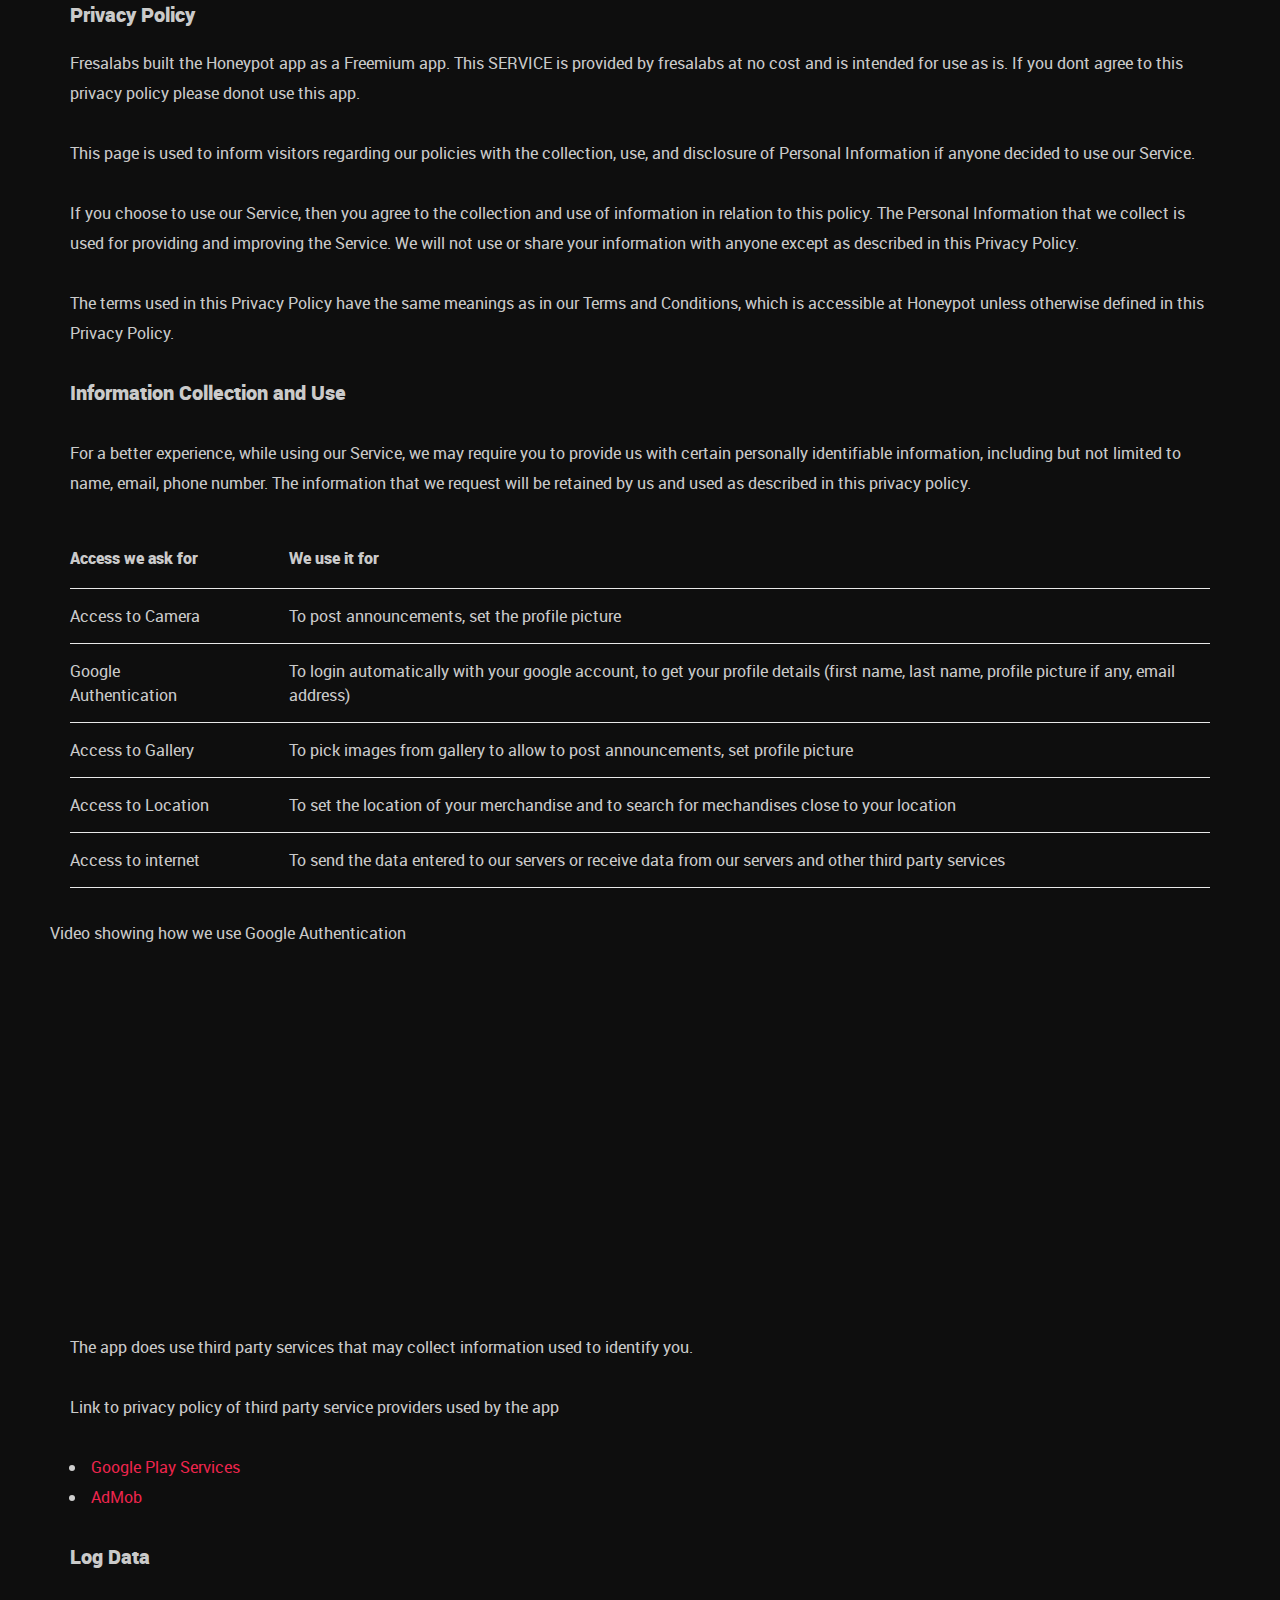
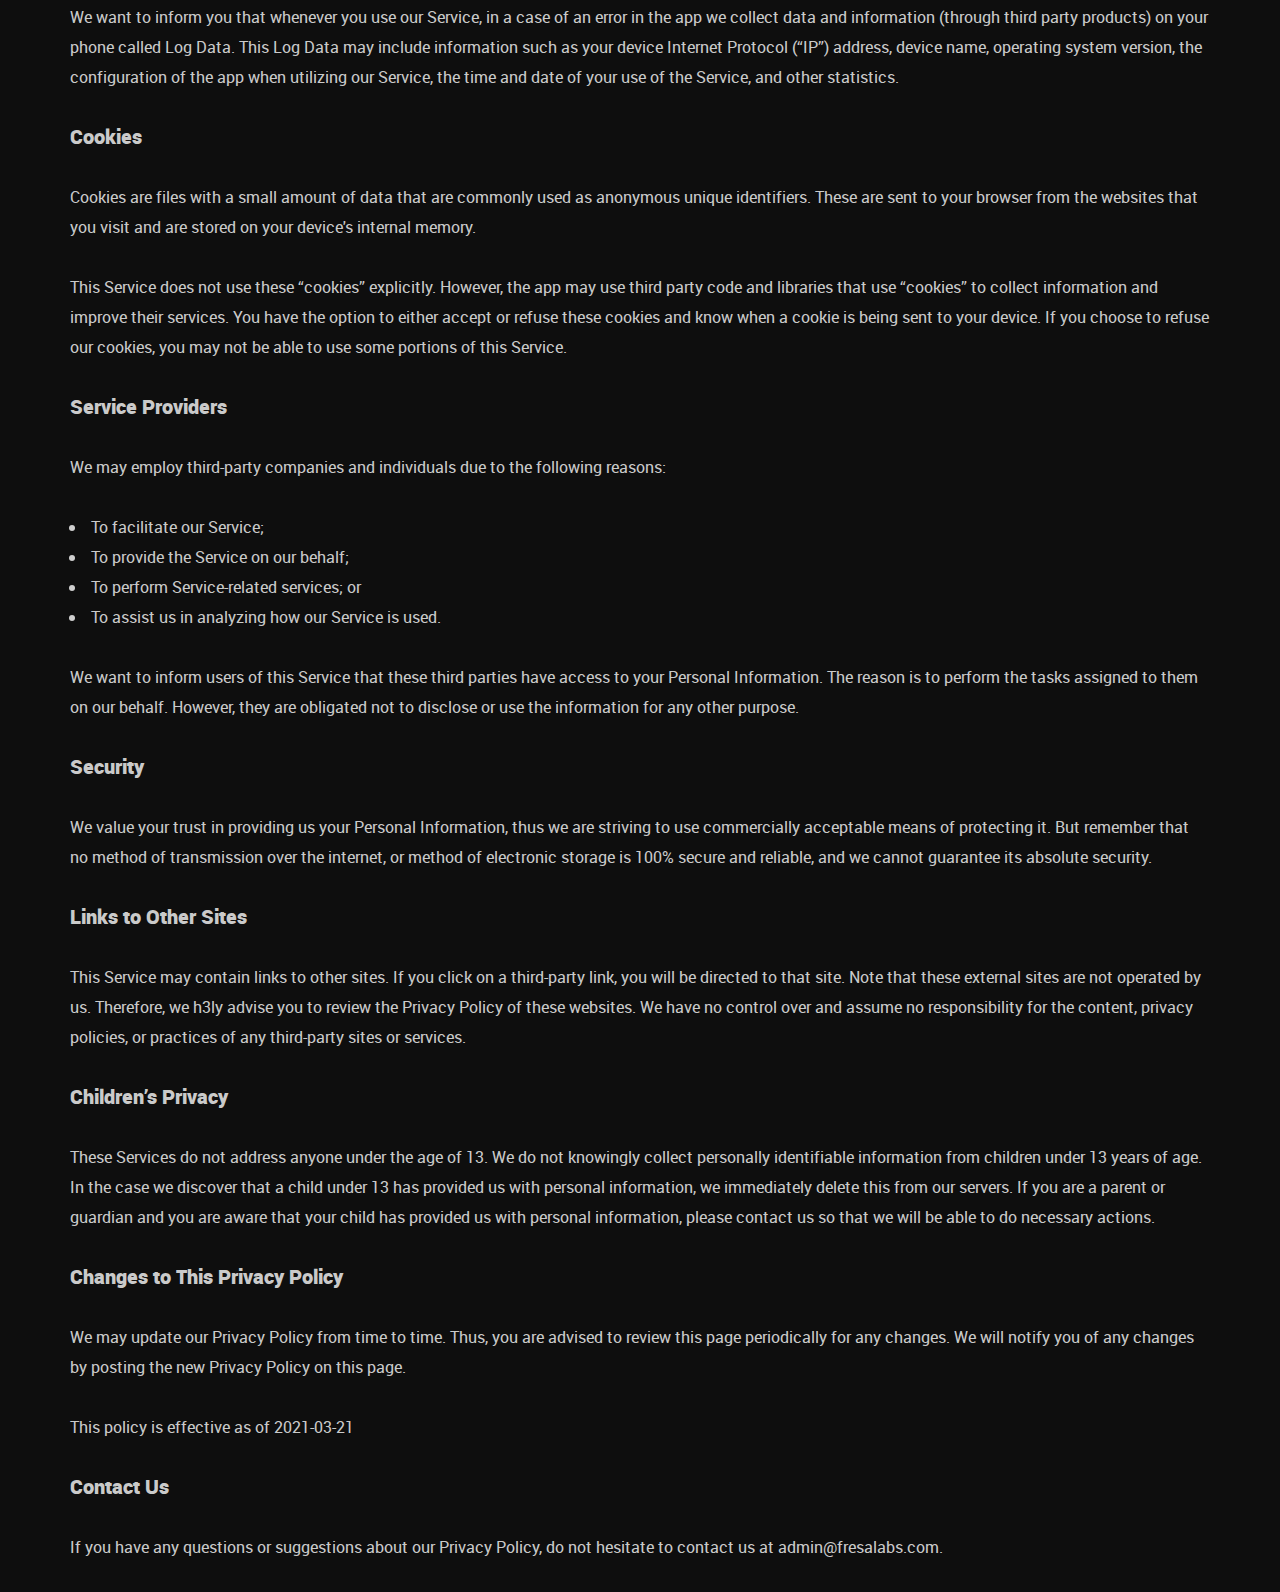
<file: privacy-policy.html>
<!DOCTYPE html>
<!--[if IE 8 ]><html class="no-js oldie ie8" lang="en"> <![endif]-->
<!--[if IE 9 ]><html class="no-js oldie ie9" lang="en"> <![endif]-->
<!--[if (gte IE 9)|!(IE)]><!--><html class="no-js" lang="en"> <!--<![endif]-->
<head>

    <!--- basic page needs
    ================================================== -->
    <meta charset="utf-8">
    <title>Honeypot</title>
    <meta name="description" content="">
    <meta name="author" content="">

    <!-- mobile specific metas
    ================================================== -->
    <meta name="viewport" content="width=device-width, initial-scale=1, maximum-scale=1">

    <!-- CSS
  ================================================== -->
    <link rel="stylesheet" href="css/base.css">
    <link rel="stylesheet" href="css/vendor.css">
    <link rel="stylesheet" href="css/main.css">

    <!-- script
    ================================================== -->
    <script src="js/modernizr.js"></script>
    <script src="js/pace.min.js"></script>

    <!-- favicons
     ================================================== -->
    <link rel="icon" type="image/png" href="images/honeypot-logo.png">

</head>

<body id="top">
    <div class="container">
        <div class="row">
            <div id="privacy-content-wrap" class="">
                <h3>Privacy Policy</h3> <p>
                    Fresalabs built the Honeypot app as
                    a Freemium app. This SERVICE is provided by
                    fresalabs at no cost and is intended for use as
                    is. If you dont agree to this privacy policy please donot use this app.
            </p> <p>
                This page is used to inform visitors regarding our
                policies with the collection, use, and disclosure of Personal
                Information if anyone decided to use our Service.
            </p> <p>
                If you choose to use our Service, then you agree to
                the collection and use of information in relation to this
                policy. The Personal Information that we collect is
                used for providing and improving the Service. We will not use or share your information with
                anyone except as described in this Privacy Policy.
            </p> <p>
                The terms used in this Privacy Policy have the same meanings
                as in our Terms and Conditions, which is accessible at
                Honeypot unless otherwise defined in this Privacy Policy.
            </p> <p><h3>Information Collection and Use</h3></p> <p>
                For a better experience, while using our Service, we
                may require you to provide us with certain personally
                identifiable information, including but not limited to name, email, phone number. The information that
                we request will be retained by us and used as described in this privacy policy.
            </p> <div>
            <table>
                <thead>
                    <tr>
                        <th>Access we ask for</th>
                        <th>We use it for</th>
                    </tr>
                </thead>
                <tbody>

                    <tr>
                        <td>
                            Access to Camera
                        </td>
                        <td>
                            To post announcements, set the profile picture
                        </td>
                    </tr>
                    <tr>
                        <td>
                            Google Authentication
                        </td>
                        <td>
                            To login automatically with your google account, to get your profile details (first name, last name, profile picture if any, email address)
                        </td>
                    </tr>
                    <tr>
                        <td>
                            Access to Gallery
                        </td>
                        <td>
                            To pick images from gallery to allow to post announcements, set profile picture
                        </td>
                    </tr>
                    <tr>
                        <td>
                            Access to Location
                        </td>
                        <td>
                            To set the location of your merchandise and to search for mechandises close to your location
                        </td>
                    </tr>
                    <tr>
                        <td>
                            Access to internet
                        </td>
                        <td>
                            To send the data entered to our servers or receive data from our servers and other third party services
                        </td>
                    </tr>
                </tbody>
            </table>
            <div class="row">
                <p>
                    Video showing how we use Google Authentication
                </p>
                <div class="media-wrap">
                    <div class="media">
                        <div class="fluid-video-wrapper">
                            <div class="fluid-width-video-wrapper">
                                <iframe
                                        width="50%"
                                        height="315"
                                        src="https://www.youtube.com/embed/-AeqskWB2SM"
                                        title="YouTube video player"
                                        frameborder="0"
                                        allow="accelerometer; autoplay; clipboard-write; encrypted-media; gyroscope; picture-in-picture"
                                        allowfullscreen
                                >
                                </iframe>
                            </div>
                        </div>
                    </div>
                </div>
            </div>
            <p>
                The app does use third party services that may collect
                information used to identify you.
            </p>
            <p>
                Link to privacy policy of third party service providers used
                by the app
            </p> <ul><li><a href="https://www.google.com/policies/privacy/" target="_blank" rel="noopener noreferrer">Google Play Services</a></li><li><a href="https://support.google.com/admob/answer/6128543?hl=en" target="_blank" rel="noopener noreferrer">AdMob</a></li><!----><!----><!----><!----><!----><!----><!----><!----><!----><!----><!----><!----><!----><!----><!----><!----><!----><!----><!----><!----><!----><!----><!----><!----></ul></div> <p><h3>Log Data</h3></p> <p>
                We want to inform you that whenever you
                use our Service, in a case of an error in the app
                we collect data and information (through third party
                products) on your phone called Log Data. This Log Data may
                include information such as your device Internet Protocol
                (“IP”) address, device name, operating system version, the
                configuration of the app when utilizing our Service,
                the time and date of your use of the Service, and other
                statistics.
            </p> <p><h3>Cookies</h3></p> <p>
                Cookies are files with a small amount of data that are
                commonly used as anonymous unique identifiers. These are sent
                to your browser from the websites that you visit and are
                stored on your device's internal memory.
            </p> <p>
                This Service does not use these “cookies” explicitly. However,
                the app may use third party code and libraries that use
                “cookies” to collect information and improve their services.
                You have the option to either accept or refuse these cookies
                and know when a cookie is being sent to your device. If you
                choose to refuse our cookies, you may not be able to use some
                portions of this Service.
            </p> <p><h3>Service Providers</h3></p> <p>
                We may employ third-party companies and
                individuals due to the following reasons:
            </p> <ul><li>To facilitate our Service;</li> <li>To provide the Service on our behalf;</li> <li>To perform Service-related services; or</li> <li>To assist us in analyzing how our Service is used.</li></ul> <p>
                We want to inform users of this Service
                that these third parties have access to your Personal
                Information. The reason is to perform the tasks assigned to
                them on our behalf. However, they are obligated not to
                disclose or use the information for any other purpose.
            </p> <p><h3>Security</h3></p> <p>
                We value your trust in providing us your
                Personal Information, thus we are striving to use commercially
                acceptable means of protecting it. But remember that no method
                of transmission over the internet, or method of electronic
                storage is 100% secure and reliable, and we cannot
                guarantee its absolute security.
            </p> <p><h3>Links to Other Sites</h3></p> <p>
                This Service may contain links to other sites. If you click on
                a third-party link, you will be directed to that site. Note
                that these external sites are not operated by us.
                Therefore, we h3ly advise you to review the
                Privacy Policy of these websites. We have
                no control over and assume no responsibility for the content,
                privacy policies, or practices of any third-party sites or
                services.
            </p> <p><h3>Children’s Privacy</h3></p> <p>
                These Services do not address anyone under the age of 13.
                We do not knowingly collect personally
                identifiable information from children under 13 years of age. In the case
                we discover that a child under 13 has provided
                us with personal information, we immediately
                delete this from our servers. If you are a parent or guardian
                and you are aware that your child has provided us with
                personal information, please contact us so that
                we will be able to do necessary actions.
            </p> <p><h3>Changes to This Privacy Policy</h3></p> <p>
                We may update our Privacy Policy from
                time to time. Thus, you are advised to review this page
                periodically for any changes. We will
                notify you of any changes by posting the new Privacy Policy on
                this page.
            </p> <p>This policy is effective as of 2021-03-21</p> <p><h3>Contact Us</h3></p> <p>
                If you have any questions or suggestions about our
                Privacy Policy, do not hesitate to contact us at admin@fresalabs.com.
            </div>
        </div>
    </div>

    <!-- Global site tag (gtag.js) - Google Analytics -->
    <script async src="https://www.googletagmanager.com/gtag/js?id=G-9LGNCDLW1K"></script>
    <script>
        window.dataLayer = window.dataLayer || [];
        function gtag(){dataLayer.push(arguments);}
        gtag('js', new Date());

        gtag('config', 'G-9LGNCDLW1K');
    </script>
</body>
</html>
</file>
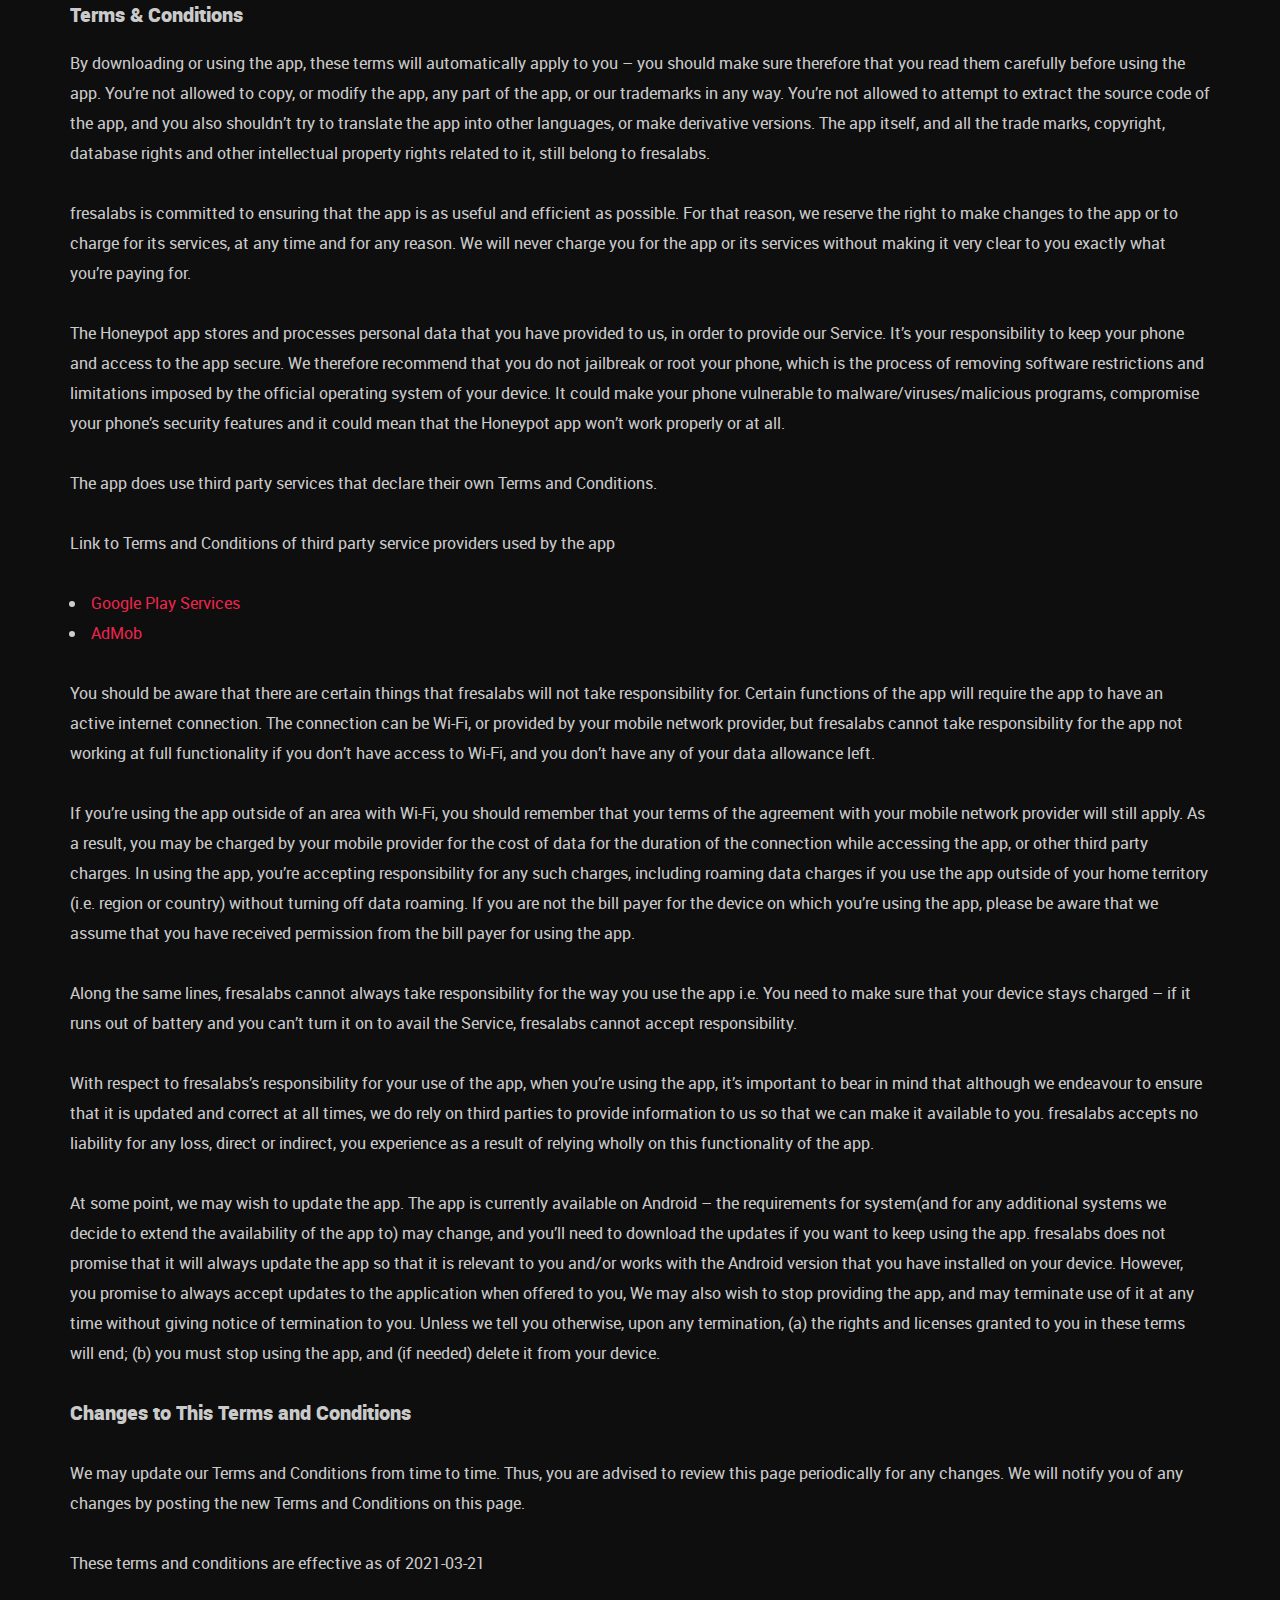
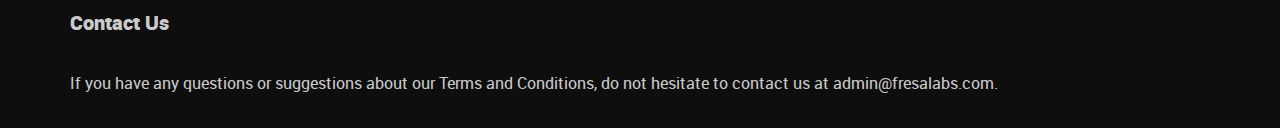
<file: terms.html>
<!DOCTYPE html>
<!--[if IE 8 ]><html class="no-js oldie ie8" lang="en"> <![endif]-->
<!--[if IE 9 ]><html class="no-js oldie ie9" lang="en"> <![endif]-->
<!--[if (gte IE 9)|!(IE)]><!--><html class="no-js" lang="en"> <!--<![endif]-->
<head>

    <!--- basic page needs
    ================================================== -->
    <meta charset="utf-8">
    <title>Honeypot</title>
    <meta name="description" content="">
    <meta name="author" content="">

    <!-- mobile specific metas
    ================================================== -->
    <meta name="viewport" content="width=device-width, initial-scale=1, maximum-scale=1">

    <!-- CSS
  ================================================== -->
    <link rel="stylesheet" href="css/base.css">
    <link rel="stylesheet" href="css/vendor.css">
    <link rel="stylesheet" href="css/main.css">

    <!-- script
    ================================================== -->
    <script src="js/modernizr.js"></script>
    <script src="js/pace.min.js"></script>

    <!-- favicons
     ================================================== -->
    <link rel="icon" type="image/png" href="images/honeypot-logo.png">

</head>

<body id="top">
<div class="container">
    <div class="row">
        <div id="privacy-content-wrap" class="">
        <h3>Terms &amp; Conditions</h3> <p>
            By downloading or using the app, these terms will
            automatically apply to you – you should make sure therefore
            that you read them carefully before using the app. You’re not
            allowed to copy, or modify the app, any part of the app, or
            our trademarks in any way. You’re not allowed to attempt to
            extract the source code of the app, and you also shouldn’t try
            to translate the app into other languages, or make derivative
            versions. The app itself, and all the trade marks, copyright,
            database rights and other intellectual property rights related
            to it, still belong to fresalabs.
        </p> <p>
            fresalabs is committed to ensuring that the app is
            as useful and efficient as possible. For that reason, we
            reserve the right to make changes to the app or to charge for
            its services, at any time and for any reason. We will never
            charge you for the app or its services without making it very
            clear to you exactly what you’re paying for.
        </p> <p>
            The Honeypot app stores and processes personal data that
            you have provided to us, in order to provide our
            Service. It’s your responsibility to keep your phone and
            access to the app secure. We therefore recommend that you do
            not jailbreak or root your phone, which is the process of
            removing software restrictions and limitations imposed by the
            official operating system of your device. It could make your
            phone vulnerable to malware/viruses/malicious programs,
            compromise your phone’s security features and it could mean
            that the Honeypot app won’t work properly or at all.
        </p> <div><p>
            The app does use third party services that declare their own
            Terms and Conditions.
        </p> <p>
            Link to Terms and Conditions of third party service
            providers used by the app
        </p> <ul><li><a href="https://policies.google.com/terms" target="_blank" rel="noopener noreferrer">Google Play Services</a></li><li><a href="https://developers.google.com/admob/terms" target="_blank" rel="noopener noreferrer">AdMob</a></li><!----><!----><!----><!----><!----><!----><!----><!----><!----><!----><!----><!----><!----><!----><!----><!----><!----><!----><!----><!----><!----><!----><!----><!----></ul></div> <p>
            You should be aware that there are certain things that
            fresalabs will not take responsibility for. Certain
            functions of the app will require the app to have an active
            internet connection. The connection can be Wi-Fi, or provided
            by your mobile network provider, but fresalabs
            cannot take responsibility for the app not working at full
            functionality if you don’t have access to Wi-Fi, and you don’t
            have any of your data allowance left.
        </p> <p></p> <p>
            If you’re using the app outside of an area with Wi-Fi, you
            should remember that your terms of the agreement with your
            mobile network provider will still apply. As a result, you may
            be charged by your mobile provider for the cost of data for
            the duration of the connection while accessing the app, or
            other third party charges. In using the app, you’re accepting
            responsibility for any such charges, including roaming data
            charges if you use the app outside of your home territory
            (i.e. region or country) without turning off data roaming. If
            you are not the bill payer for the device on which you’re
            using the app, please be aware that we assume that you have
            received permission from the bill payer for using the app.
        </p> <p>
            Along the same lines, fresalabs cannot always take
            responsibility for the way you use the app i.e. You need to
            make sure that your device stays charged – if it runs out of
            battery and you can’t turn it on to avail the Service,
            fresalabs cannot accept responsibility.
        </p> <p>
            With respect to fresalabs’s responsibility for your
            use of the app, when you’re using the app, it’s important to
            bear in mind that although we endeavour to ensure that it is
            updated and correct at all times, we do rely on third parties
            to provide information to us so that we can make it available
            to you. fresalabs accepts no liability for any
            loss, direct or indirect, you experience as a result of
            relying wholly on this functionality of the app.
        </p> <p>
            At some point, we may wish to update the app. The app is
            currently available on Android – the requirements for
            system(and for any additional systems we
            decide to extend the availability of the app to) may change,
            and you’ll need to download the updates if you want to keep
            using the app. fresalabs does not promise that it
            will always update the app so that it is relevant to you
            and/or works with the Android version that you have
            installed on your device. However, you promise to always
            accept updates to the application when offered to you, We may
            also wish to stop providing the app, and may terminate use of
            it at any time without giving notice of termination to you.
            Unless we tell you otherwise, upon any termination, (a) the
            rights and licenses granted to you in these terms will end;
            (b) you must stop using the app, and (if needed) delete it
            from your device.
        </p> <p><h3>Changes to This Terms and Conditions</h3></p> <p>
            We may update our Terms and Conditions
            from time to time. Thus, you are advised to review this page
            periodically for any changes. We will
            notify you of any changes by posting the new Terms and
            Conditions on this page.
        </p> <p>
            These terms and conditions are effective as of 2021-03-21
        </p> <p><h3>Contact Us</h3></p> <p>
            If you have any questions or suggestions about our
            Terms and Conditions, do not hesitate to contact us
            at admin@fresalabs.com.
        </p>
    </div>
    </div>
</div>
<!-- Global site tag (gtag.js) - Google Analytics -->
<script async src="https://www.googletagmanager.com/gtag/js?id=G-9LGNCDLW1K"></script>
<script>
    window.dataLayer = window.dataLayer || [];
    function gtag(){dataLayer.push(arguments);}
    gtag('js', new Date());

    gtag('config', 'G-9LGNCDLW1K');
</script>
</body>
</html>
</file>
<file: css/base.css>
/* =================================================================== 
 *
 *  Elevate v1.0 Base Stylesheet
 *  url: www.styleshout.com
 *  07-04-2016
 *  ------------------------------------------------------------------
 *
 *  TOC:
 *  01. reset 
 *  02. basic/base setup styles
 *  03. grid
 *  04. block grids
 *  05. MISC
 *
 * =================================================================== */


/* ===================================================================
 * 01. reset - normalize.css v3.0.2 | MIT License | git.io/normalize
 *
 * ------------------------------------------------------------------- */
html {
	font-family: sans-serif;
	-ms-text-size-adjust: 100%;
	-webkit-text-size-adjust: 100%;
}

body {
	margin: 0;
}



article,
aside,
details,
figcaption,
figure,
footer,
header,
hgroup,
main,
menu,
nav,
section,
summary {
	display: block;
}

audio,
canvas,
progress,
video {
	display: inline-block;
	vertical-align: baseline;
}

audio:not([controls]) {
	display: none;
	height: 0;
}

[hidden],
template {
	display: none;
}

a {
	background: transparent;
}

a:active,
a:hover {
	outline: 0;
}

abbr[title] {
	border-bottom: 1px dotted;
}

b,
strong {
	font-weight: bold;
}

dfn {
	font-style: italic;
}

h1 {
	font-size: 2em;
	margin: 0.67em 0;
}

mark {
	background: #ff0;
	color: #000;
}

small {
	font-size: 80%;
}

sub,
sup {
	font-size: 75%;
	line-height: 0;
	position: relative;
	vertical-align: baseline;
}

sup {
	top: -0.5em;
}

sub {
	bottom: -0.25em;
}

img {
	border: 0;
}

svg:not(:root) {
	overflow: hidden;
}

figure {
	margin: 1em 40px;
}

hr {
	-moz-box-sizing: content-box;
	box-sizing: content-box;
	height: 0;
}

pre {
	overflow: auto;
}

code,
kbd,
pre,
samp {
	font-family: monospace, monospace;
	font-size: 1em;
}

button,
input,
optgroup,
select,
textarea {
	color: inherit;
	font: inherit;
	margin: 0;
}

button {
	overflow: visible;
}

button,
select {
	text-transform: none;
}

button,
html input[type="button"],
input[type="reset"],
input[type="submit"] {
	-webkit-appearance: button;
	cursor: pointer;
}

button[disabled],
html input[disabled] {
	cursor: default;
}

button::-moz-focus-inner,
input::-moz-focus-inner {
	border: 0;
	padding: 0;
}

input {
	line-height: normal;
}

input[type="checkbox"],
input[type="radio"] {
	box-sizing: border-box;
	padding: 0;
}

input[type="number"]::-webkit-inner-spin-button,
input[type="number"]::-webkit-outer-spin-button {
	height: auto;
}

input[type="search"] {
	-webkit-appearance: textfield;
	-moz-box-sizing: content-box;
	-webkit-box-sizing: content-box;
	box-sizing: content-box;
}

input[type="search"]::-webkit-search-cancel-button,
input[type="search"]::-webkit-search-decoration {
	-webkit-appearance: none;
}

fieldset {
	border: 1px solid #c0c0c0;
	margin: 0 2px;
	padding: 0.35em 0.625em 0.75em;
}

legend {
	border: 0;
	padding: 0;
}

textarea {
	overflow: auto;
}

optgroup {
	font-weight: bold;
}

table {
	border-collapse: collapse;
	border-spacing: 0;
}

td,
th {
	padding: 0;
}


/* ===================================================================
 * 02. basic/base setup styles - (_basic.scss)
 *
 * ------------------------------------------------------------------- */
html {
	font-size: 62.5%;
	box-sizing: border-box;
}

*,
*::before,
*::after {
	box-sizing: inherit;
}

body {
	font-weight: normal;
	line-height: 1;
	text-rendering: optimizeLegibility;
	word-wrap: break-word;
	-webkit-overflow-scrolling: touch;
	-webkit-text-size-adjust: none;
}

body,
input,
button {
	-moz-osx-font-smoothing: grayscale;
	-webkit-font-smoothing: antialiased;
}

/* -------------------------------------------------------------------
 * Media - (_basic.scss)
 * ------------------------------------------------------------------- */
img,
video {
	max-width: 100%;
	height: auto;
}


/* -------------------------------------------------------------------
 * Typography resets - (_basic.scss)
 * ------------------------------------------------------------------- */
div, dl, dt, dd, ul, ol, li, h1, h2, h3, h4, h5, h6, pre, form, p, blockquote, th, td {
	margin: 0;
	padding: 0;
}

h1, h2, h3, h4, h5, h6 {
	-webkit-font-variant-ligatures: common-ligatures;
	-moz-font-variant-ligatures: common-ligatures;
	font-variant-ligatures: common-ligatures;
	text-rendering: optimizeLegibility;
}

em,
i {
	font-style: italic;
	line-height: inherit;
}

strong,
b {
	font-weight: bold;
	line-height: inherit;
}

small {
	font-size: 60%;
	line-height: inherit;
}

ol,
ul {
	list-style: none;
}

li {
	display: block;
}

/* ------------------------------------------------------------------- 
 * links - (_basic.scss)
 * ------------------------------------------------------------------- */
a {
	text-decoration: none;
	line-height: inherit;
}

a img {
	border: none;
}

/* ------------------------------------------------------------------- 
 * inputs - (_basic.scss)
 * ------------------------------------------------------------------- */
fieldset {
	margin: 0;
	padding: 0;
}

input[type="email"],
input[type="number"],
input[type="search"],
input[type="text"],
input[type="tel"],
input[type="url"],
input[type="password"],
textarea {
	-webkit-appearance: none;
	-moz-appearance: none;
	-ms-appearance: none;
	-o-appearance: none;
	appearance: none;
}


/* ===================================================================
 * 03. grid - (_grid.scss)
 *
 * ------------------------------------------------------------------- */
.row {
	width: 94%;
	max-width: 1140px;
	margin: 0 auto;
}

.row:before,
.row:after {
	content: "";
	display: table;
}

.row:after {
	clear: both;
}

.row .row {
	width: auto;
	max-width: none;
	margin-left: -20px;
	margin-right: -20px;
}

[class*="col-"],
.bgrid {
	float: left;
}

[class*="col-"] + [class*="col-"].end {
	float: right;
}

[class*="col-"] {
	padding: 0 20px;
}

.col-one {
	width: 8.33333%;
}

.col-two,
.col-1-6 {
	width: 16.66667%;
}

.col-three,
.col-1-4 {
	width: 25%;
}

.col-four,
.col-1-3 {
	width: 33.33333%;
}

.col-five {
	width: 41.66667%;
}

.col-six,
.col-1-2 {
	width: 50%;
}

.col-seven {
	width: 58.33333%;
}

.col-eight,
.col-2-3 {
	width: 66.66667%;
}

.col-nine,
.col-3-4 {
	width: 75%;
}

.col-ten,
.col-5-6 {
	width: 83.33333%;
}

.col-eleven {
	width: 91.66667%;
}

.col-twelve,
.col-full {
	width: 100%;
}

/* ---------------------------------------------------------------
 * small screens - (_grid.scss)
 * --------------------------------------------------------------- */
@media screen and (max-width:1024px) {
	.row .row {
		margin-left: -18px;
		margin-right: -18px;
	}

	[class*="col-"] {
		padding: 0 18px;
	}

}

/* ---------------------------------------------------------------
 * tablets - (_grid.scss)
 * --------------------------------------------------------------- */
@media screen and (max-width:768px) {
	.row {
		width: auto;
		padding-left: 30px;
		padding-right: 30px;
	}

	.row .row {
		padding-left: 0;
		padding-right: 0;
		margin-left: -15px;
		margin-right: -15px;
	}

	[class*="col-"] {
		padding: 0 15px;
	}

	.tab-1-4 {
		width: 25%;
	}

	.tab-1-3 {
		width: 33.33333%;
	}

	.tab-1-2 {
		width: 50%;
	}

	.tab-2-3 {
		width: 66.66667%;
	}

	.tab-3-4 {
		width: 75%;
	}

	.tab-full {
		width: 100%;
	}

}

/* --------------------------------------------------------------- 
 * large mobile devices - (_grid.scss)
 * --------------------------------------------------------------- */
@media screen and (max-width:600px) {
	.row {
		padding-left: 25px;
		padding-right: 25px;
	}

	.row .row {
		margin-left: -10px;
		margin-right: -10px;
	}

	[class*="col-"] {
		padding: 0 10px;
	}

	.mob-1-4 {
		width: 25%;
	}

	.mob-1-2 {
		width: 50%;
	}

	.mob-3-4 {
		width: 75%;
	}

	.mob-full {
		width: 100%;
	}

}

/* ---------------------------------------------------------------
 * small mobile devices - (_grid.scss)
 * --------------------------------------------------------------- */
@media screen and (max-width:400px) {
	.row .row {
		padding-left: 0;
		padding-right: 0;
		margin-left: 0;
		margin-right: 0;
	}

	[class*="col-"] {
		width: 100% !important;
		float: none !important;
		clear: both !important;
		margin-left: 0;
		margin-right: 0;
		padding: 0;
	}

	[class*="col-"] + [class*="col-"].end {
		float: none;
	}

}


/* ===================================================================
 * 04. block grids - (_grid.scss)
 *
 * ------------------------------------------------------------------- */
[class*="block-"]:before,
[class*="block-"]:after {
	content: "";
	display: table;
}

[class*="block-"]:after {
	clear: both;
}

.block-1-6 .bgrid {
	width: 16.66667%;
}

.block-1-4 .bgrid {
	width: 25%;
}

.block-1-3 .bgrid {
	width: 33.33333%;
}

.block-1-2 .bgrid {
	width: 50%;
}

/**
 * Clearing for block grid columns. Allow columns with 
 * different heights to align properly.
 */
.block-1-6 .bgrid:nth-child(6n+1),
.block-1-4 .bgrid:nth-child(4n+1),
.block-1-3 .bgrid:nth-child(3n+1),
.block-1-2 .bgrid:nth-child(2n+1) {
	clear: both;
}

/* ---------------------------------------------------------------
 * small screens - (_grid.scss)
 * --------------------------------------------------------------- */
@media screen and (max-width:1024px) {
	.block-s-1-6 .bgrid {
		width: 16.66667%;
	}

	.block-s-1-4 .bgrid {
		width: 25%;
	}

	.block-s-1-3 .bgrid {
		width: 33.33333%;
	}

	.block-s-1-2 .bgrid {
		width: 50%;
	}

	.block-s-full .bgrid {
		width: 100%;
		clear: both;
	}

	[class*="block-s-"] .bgrid:nth-child(n) {
		clear: none;
	}

	.block-s-1-6 .bgrid:nth-child(6n+1),
	.block-s-1-4 .bgrid:nth-child(4n+1),
	.block-s-1-3 .bgrid:nth-child(3n+1),
	.block-s-1-2 .bgrid:nth-child(2n+1) {
		clear: both;
	}

}

/* ---------------------------------------------------------------
 * tablets - (_grid.scss)
 * --------------------------------------------------------------- */
@media screen and (max-width:768px) {
	.block-tab-1-6 .bgrid {
		width: 16.66667%;
	}

	.block-tab-1-4 .bgrid {
		width: 25%;
	}

	.block-tab-1-3 .bgrid {
		width: 33.33333%;
	}

	.block-tab-1-2 .bgrid {
		width: 50%;
	}

	.block-tab-full .bgrid {
		width: 100%;
		clear: both;
	}

	[class*="block-tab-"] .bgrid:nth-child(n) {
		clear: none;
	}

	.block-tab-1-6 .bgrid:nth-child(6n+1),
	.block-tab-1-4 .bgrid:nth-child(4n+1),
	.block-tab-1-3 .bgrid:nth-child(3n+1),
	.block-tab-1-2 .bgrid:nth-child(2n+1) {
		clear: both;
	}

}

/* ---------------------------------------------------------------
 * large mobile devices - (_grid.scss)
 * --------------------------------------------------------------- */
@media screen and (max-width:600px) {
	.block-mob-1-6 .bgrid {
		width: 16.66667%;
	}

	.block-mob-1-4 .bgrid {
		width: 25%;
	}

	.block-mob-1-3 .bgrid {
		width: 33.33333%;
	}

	.block-mob-1-2 .bgrid {
		width: 50%;
	}

	.block-mob-full .bgrid {
		width: 100%;
		clear: both;
	}

	[class*="block-mob-"] .bgrid:nth-child(n) {
		clear: none;
	}

	.block-mob-1-6 .bgrid:nth-child(6n+1),
	.block-mob-1-4 .bgrid:nth-child(4n+1),
	.block-mob-1-3 .bgrid:nth-child(3n+1),
	.block-mob-1-2 .bgrid:nth-child(2n+1) {
		clear: both;
	}

}

/* ---------------------------------------------------------------
 * stack on small mobile devices - (_grid.scss)
 * --------------------------------------------------------------- */
@media screen and (max-width:400px) {
	.stack .bgrid {
		width: 100% !important;
		float: none !important;
		clear: both !important;
		margin-left: 0;
		margin-right: 0;
	}

}


/* ===================================================================
 * 05. MISC  - (_grid.scss)
 *
 * ------------------------------------------------------------------- */

/**
 * Clearing - (http://nicolasgallagher.com/micro-clearfix-hack/
 */
.group:before,
.group:after {
	content: "";
	display: table;
}

.group:after {
	clear: both;
}

/**
 * Misc Helper Styles 
 */
.hide {
	display: none;
}

.invisible {
	visibility: hidden;
}

.antialiased {
	-webkit-font-smoothing: antialiased;
	-moz-osx-font-smoothing: grayscale;
}

.remove-bottom {
	margin-bottom: 0;
}

.half-bottom {
	margin-bottom: 1.5rem !important;
}

.add-bottom {
	margin-bottom: 3rem !important;
}

.no-border {
	border: none;
}

.full-width {
	width: 100%;
}

.text-center {
	text-align: center;
}

.text-left {
	text-align: left;
}

.text-right {
	text-align: right;
}

.pull-left {
	float: left;
}

.pull-right {
	float: right;
}

.align-center {
	margin-left: auto;
	margin-right: auto;
	text-align: center;
}

.flex-center {
	width: 100%;
	height: 100%;
	display: flex;
	justify-content: center;
	align-items: center;
	align-content: center;
}
</file>
<file: css/vendor.css>
/* =================================================================== 
 *
 *  Elevate v1.0 Vendor/Third Party CSS 
 *  url: www.styleshout.com
 *  07-04-2016
 *  ------------------------------------------------------------------
 *
 *  TOC:
 *  01. jQuery FlexSlider
 *  02. Animate.css
 *
 * =================================================================== */

/**
 * 01. 
 * jQuery FlexSlider v2.5.0
 * http://www.woothemes.com/flexslider/
 *
 * Copyright 2012 WooThemes
 * Free to use under the GPLv2 and later license.
 * http://www.gnu.org/licenses/gpl-2.0.html
 *
 * Contributing author: Tyler Smith (@mbmufffin)
 * 
 * ===================================================================
 */

/* reset */
.flex-container a:hover, .flex-slider a:hover, .flex-container a:focus, .flex-slider a:focus {
	outline: none;
}
.slides, .slides > li, .flex-control-nav, .flex-direction-nav {
	margin: 0;
	padding: 0;
	list-style: none;
}
.flex-pauseplay span {
	text-transform: capitalize;
}

/* base styles */
.flexslider {
	margin: 0;
	padding: 0;
}
.flexslider .slides > li {
	display: none;
	-webkit-backface-visibility: hidden;
}
.flexslider .slides img {
	width: 100%;
	display: block;
}
.flexslider .slides:after {
	content: "\0020";
	display: block;
	clear: both;
	visibility: hidden;
	line-height: 0;
	height: 0;
}
html[xmlns] .flexslider .slides {
	display: block;
}
* html .flexslider .slides {
	height: 1%;
}
.no-js .flexslider .slides > li:first-child {
	display: block;
}

/**
 * 02.
 * Animate.css - http://daneden.me/animate
 * Licensed under the MIT license - http://opensource.org/licenses/MIT
 *
 * Copyright (c) 2015 Daniel Eden
 * ===================================================================
 */
.animated {
	-webkit-animation-duration: 1s;
	animation-duration: 1s;
	-webkit-animation-fill-mode: both;
	animation-fill-mode: both;
}
.animated.infinite {
	-webkit-animation-iteration-count: infinite;
	animation-iteration-count: infinite;
}
.animated.hinge {
	-webkit-animation-duration: 2s;
	animation-duration: 2s;
}
.animated.bounceIn, .animated.bounceOut, .animated.flipOutX, .animated.flipOutY {
	-webkit-animation-duration: .75s;
	animation-duration: .75s;
}
@-webkit-keyframes bounce {
	20%, 53%, 80%, from, to {
		-webkit-animation-timing-function: cubic-bezier(0.215, 0.61, 0.355, 1);
		animation-timing-function: cubic-bezier(0.215, 0.61, 0.355, 1);
		-webkit-transform: translate3d(0, 0, 0);
		transform: translate3d(0, 0, 0);
	}
	40%, 43% {
		-webkit-animation-timing-function: cubic-bezier(0.755, 0.05, 0.855, 0.06);
		animation-timing-function: cubic-bezier(0.755, 0.05, 0.855, 0.06);
		-webkit-transform: translate3d(0, -30px, 0);
		transform: translate3d(0, -30px, 0);
	}
	70% {
		-webkit-animation-timing-function: cubic-bezier(0.755, 0.05, 0.855, 0.06);
		animation-timing-function: cubic-bezier(0.755, 0.05, 0.855, 0.06);
		-webkit-transform: translate3d(0, -15px, 0);
		transform: translate3d(0, -15px, 0);
	}
	90% {
		-webkit-transform: translate3d(0, -4px, 0);
		transform: translate3d(0, -4px, 0);
	}
}
@keyframes bounce {
	20%, 53%, 80%, from, to {
		-webkit-animation-timing-function: cubic-bezier(0.215, 0.61, 0.355, 1);
		animation-timing-function: cubic-bezier(0.215, 0.61, 0.355, 1);
		-webkit-transform: translate3d(0, 0, 0);
		transform: translate3d(0, 0, 0);
	}
	40%, 43% {
		-webkit-animation-timing-function: cubic-bezier(0.755, 0.05, 0.855, 0.06);
		animation-timing-function: cubic-bezier(0.755, 0.05, 0.855, 0.06);
		-webkit-transform: translate3d(0, -30px, 0);
		transform: translate3d(0, -30px, 0);
	}
	70% {
		-webkit-animation-timing-function: cubic-bezier(0.755, 0.05, 0.855, 0.06);
		animation-timing-function: cubic-bezier(0.755, 0.05, 0.855, 0.06);
		-webkit-transform: translate3d(0, -15px, 0);
		transform: translate3d(0, -15px, 0);
	}
	90% {
		-webkit-transform: translate3d(0, -4px, 0);
		transform: translate3d(0, -4px, 0);
	}
}
.bounce {
	-webkit-animation-name: bounce;
	animation-name: bounce;
	-webkit-transform-origin: center bottom;
	transform-origin: center bottom;
}
@-webkit-keyframes flash {
	50%, from, to {
		opacity: 1;
	}
	25%, 75% {
		opacity: 0;
	}
}
@keyframes flash {
	50%, from, to {
		opacity: 1;
	}
	25%, 75% {
		opacity: 0;
	}
}
.flash {
	-webkit-animation-name: flash;
	animation-name: flash;
}
@-webkit-keyframes pulse {
	from {
		-webkit-transform: scale3d(1, 1, 1);
		transform: scale3d(1, 1, 1);
	}
	50% {
		-webkit-transform: scale3d(1.05, 1.05, 1.05);
		transform: scale3d(1.05, 1.05, 1.05);
	}
	to {
		-webkit-transform: scale3d(1, 1, 1);
		transform: scale3d(1, 1, 1);
	}
}
@keyframes pulse {
	from {
		-webkit-transform: scale3d(1, 1, 1);
		transform: scale3d(1, 1, 1);
	}
	50% {
		-webkit-transform: scale3d(1.05, 1.05, 1.05);
		transform: scale3d(1.05, 1.05, 1.05);
	}
	to {
		-webkit-transform: scale3d(1, 1, 1);
		transform: scale3d(1, 1, 1);
	}
}
.pulse {
	-webkit-animation-name: pulse;
	animation-name: pulse;
}
@-webkit-keyframes rubberBand {
	from {
		-webkit-transform: scale3d(1, 1, 1);
		transform: scale3d(1, 1, 1);
	}
	30% {
		-webkit-transform: scale3d(1.25, 0.75, 1);
		transform: scale3d(1.25, 0.75, 1);
	}
	40% {
		-webkit-transform: scale3d(0.75, 1.25, 1);
		transform: scale3d(0.75, 1.25, 1);
	}
	50% {
		-webkit-transform: scale3d(1.15, 0.85, 1);
		transform: scale3d(1.15, 0.85, 1);
	}
	65% {
		-webkit-transform: scale3d(0.95, 1.05, 1);
		transform: scale3d(0.95, 1.05, 1);
	}
	75% {
		-webkit-transform: scale3d(1.05, 0.95, 1);
		transform: scale3d(1.05, 0.95, 1);
	}
	to {
		-webkit-transform: scale3d(1, 1, 1);
		transform: scale3d(1, 1, 1);
	}
}
@keyframes rubberBand {
	from {
		-webkit-transform: scale3d(1, 1, 1);
		transform: scale3d(1, 1, 1);
	}
	30% {
		-webkit-transform: scale3d(1.25, 0.75, 1);
		transform: scale3d(1.25, 0.75, 1);
	}
	40% {
		-webkit-transform: scale3d(0.75, 1.25, 1);
		transform: scale3d(0.75, 1.25, 1);
	}
	50% {
		-webkit-transform: scale3d(1.15, 0.85, 1);
		transform: scale3d(1.15, 0.85, 1);
	}
	65% {
		-webkit-transform: scale3d(0.95, 1.05, 1);
		transform: scale3d(0.95, 1.05, 1);
	}
	75% {
		-webkit-transform: scale3d(1.05, 0.95, 1);
		transform: scale3d(1.05, 0.95, 1);
	}
	to {
		-webkit-transform: scale3d(1, 1, 1);
		transform: scale3d(1, 1, 1);
	}
}
.rubberBand {
	-webkit-animation-name: rubberBand;
	animation-name: rubberBand;
}
@-webkit-keyframes shake {
	from, to {
		-webkit-transform: translate3d(0, 0, 0);
		transform: translate3d(0, 0, 0);
	}
	10%, 30%, 50%, 70%, 90% {
		-webkit-transform: translate3d(-10px, 0, 0);
		transform: translate3d(-10px, 0, 0);
	}
	20%, 40%, 60%, 80% {
		-webkit-transform: translate3d(10px, 0, 0);
		transform: translate3d(10px, 0, 0);
	}
}
@keyframes shake {
	from, to {
		-webkit-transform: translate3d(0, 0, 0);
		transform: translate3d(0, 0, 0);
	}
	10%, 30%, 50%, 70%, 90% {
		-webkit-transform: translate3d(-10px, 0, 0);
		transform: translate3d(-10px, 0, 0);
	}
	20%, 40%, 60%, 80% {
		-webkit-transform: translate3d(10px, 0, 0);
		transform: translate3d(10px, 0, 0);
	}
}
.shake {
	-webkit-animation-name: shake;
	animation-name: shake;
}
@-webkit-keyframes swing {
	20% {
		-webkit-transform: rotate3d(0, 0, 1, 15deg);
		transform: rotate3d(0, 0, 1, 15deg);
	}
	40% {
		-webkit-transform: rotate3d(0, 0, 1, -10deg);
		transform: rotate3d(0, 0, 1, -10deg);
	}
	60% {
		-webkit-transform: rotate3d(0, 0, 1, 5deg);
		transform: rotate3d(0, 0, 1, 5deg);
	}
	80% {
		-webkit-transform: rotate3d(0, 0, 1, -5deg);
		transform: rotate3d(0, 0, 1, -5deg);
	}
	to {
		-webkit-transform: rotate3d(0, 0, 1, 0deg);
		transform: rotate3d(0, 0, 1, 0deg);
	}
}
@keyframes swing {
	20% {
		-webkit-transform: rotate3d(0, 0, 1, 15deg);
		transform: rotate3d(0, 0, 1, 15deg);
	}
	40% {
		-webkit-transform: rotate3d(0, 0, 1, -10deg);
		transform: rotate3d(0, 0, 1, -10deg);
	}
	60% {
		-webkit-transform: rotate3d(0, 0, 1, 5deg);
		transform: rotate3d(0, 0, 1, 5deg);
	}
	80% {
		-webkit-transform: rotate3d(0, 0, 1, -5deg);
		transform: rotate3d(0, 0, 1, -5deg);
	}
	to {
		-webkit-transform: rotate3d(0, 0, 1, 0deg);
		transform: rotate3d(0, 0, 1, 0deg);
	}
}
.swing {
	-webkit-transform-origin: top center;
	transform-origin: top center;
	-webkit-animation-name: swing;
	animation-name: swing;
}
@-webkit-keyframes tada {
	from {
		-webkit-transform: scale3d(1, 1, 1);
		transform: scale3d(1, 1, 1);
	}
	10%, 20% {
		-webkit-transform: scale3d(0.9, 0.9, 0.9) rotate3d(0, 0, 1, -3deg);
		transform: scale3d(0.9, 0.9, 0.9) rotate3d(0, 0, 1, -3deg);
	}
	30%, 50%, 70%, 90% {
		-webkit-transform: scale3d(1.1, 1.1, 1.1) rotate3d(0, 0, 1, 3deg);
		transform: scale3d(1.1, 1.1, 1.1) rotate3d(0, 0, 1, 3deg);
	}
	40%, 60%, 80% {
		-webkit-transform: scale3d(1.1, 1.1, 1.1) rotate3d(0, 0, 1, -3deg);
		transform: scale3d(1.1, 1.1, 1.1) rotate3d(0, 0, 1, -3deg);
	}
	to {
		-webkit-transform: scale3d(1, 1, 1);
		transform: scale3d(1, 1, 1);
	}
}
@keyframes tada {
	from {
		-webkit-transform: scale3d(1, 1, 1);
		transform: scale3d(1, 1, 1);
	}
	10%, 20% {
		-webkit-transform: scale3d(0.9, 0.9, 0.9) rotate3d(0, 0, 1, -3deg);
		transform: scale3d(0.9, 0.9, 0.9) rotate3d(0, 0, 1, -3deg);
	}
	30%, 50%, 70%, 90% {
		-webkit-transform: scale3d(1.1, 1.1, 1.1) rotate3d(0, 0, 1, 3deg);
		transform: scale3d(1.1, 1.1, 1.1) rotate3d(0, 0, 1, 3deg);
	}
	40%, 60%, 80% {
		-webkit-transform: scale3d(1.1, 1.1, 1.1) rotate3d(0, 0, 1, -3deg);
		transform: scale3d(1.1, 1.1, 1.1) rotate3d(0, 0, 1, -3deg);
	}
	to {
		-webkit-transform: scale3d(1, 1, 1);
		transform: scale3d(1, 1, 1);
	}
}
.tada {
	-webkit-animation-name: tada;
	animation-name: tada;
}
@-webkit-keyframes wobble {
	from {
		-webkit-transform: none;
		transform: none;
	}
	15% {
		-webkit-transform: translate3d(-25%, 0, 0) rotate3d(0, 0, 1, -5deg);
		transform: translate3d(-25%, 0, 0) rotate3d(0, 0, 1, -5deg);
	}
	30% {
		-webkit-transform: translate3d(20%, 0, 0) rotate3d(0, 0, 1, 3deg);
		transform: translate3d(20%, 0, 0) rotate3d(0, 0, 1, 3deg);
	}
	45% {
		-webkit-transform: translate3d(-15%, 0, 0) rotate3d(0, 0, 1, -3deg);
		transform: translate3d(-15%, 0, 0) rotate3d(0, 0, 1, -3deg);
	}
	60% {
		-webkit-transform: translate3d(10%, 0, 0) rotate3d(0, 0, 1, 2deg);
		transform: translate3d(10%, 0, 0) rotate3d(0, 0, 1, 2deg);
	}
	75% {
		-webkit-transform: translate3d(-5%, 0, 0) rotate3d(0, 0, 1, -1deg);
		transform: translate3d(-5%, 0, 0) rotate3d(0, 0, 1, -1deg);
	}
	to {
		-webkit-transform: none;
		transform: none;
	}
}
@keyframes wobble {
	from {
		-webkit-transform: none;
		transform: none;
	}
	15% {
		-webkit-transform: translate3d(-25%, 0, 0) rotate3d(0, 0, 1, -5deg);
		transform: translate3d(-25%, 0, 0) rotate3d(0, 0, 1, -5deg);
	}
	30% {
		-webkit-transform: translate3d(20%, 0, 0) rotate3d(0, 0, 1, 3deg);
		transform: translate3d(20%, 0, 0) rotate3d(0, 0, 1, 3deg);
	}
	45% {
		-webkit-transform: translate3d(-15%, 0, 0) rotate3d(0, 0, 1, -3deg);
		transform: translate3d(-15%, 0, 0) rotate3d(0, 0, 1, -3deg);
	}
	60% {
		-webkit-transform: translate3d(10%, 0, 0) rotate3d(0, 0, 1, 2deg);
		transform: translate3d(10%, 0, 0) rotate3d(0, 0, 1, 2deg);
	}
	75% {
		-webkit-transform: translate3d(-5%, 0, 0) rotate3d(0, 0, 1, -1deg);
		transform: translate3d(-5%, 0, 0) rotate3d(0, 0, 1, -1deg);
	}
	to {
		-webkit-transform: none;
		transform: none;
	}
}
.wobble {
	-webkit-animation-name: wobble;
	animation-name: wobble;
}
@-webkit-keyframes jello {
	11.1%, from, to {
		-webkit-transform: none;
		transform: none;
	}
	22.2% {
		-webkit-transform: skewX(-12.5deg) skewY(-12.5deg);
		transform: skewX(-12.5deg) skewY(-12.5deg);
	}
	33.3% {
		-webkit-transform: skewX(6.25deg) skewY(6.25deg);
		transform: skewX(6.25deg) skewY(6.25deg);
	}
	44.4% {
		-webkit-transform: skewX(-3.125deg) skewY(-3.125deg);
		transform: skewX(-3.125deg) skewY(-3.125deg);
	}
	55.5% {
		-webkit-transform: skewX(1.5625deg) skewY(1.5625deg);
		transform: skewX(1.5625deg) skewY(1.5625deg);
	}
	66.6% {
		-webkit-transform: skewX(-0.78125deg) skewY(-0.78125deg);
		transform: skewX(-0.78125deg) skewY(-0.78125deg);
	}
	77.7% {
		-webkit-transform: skewX(0.39063deg) skewY(0.39063deg);
		transform: skewX(0.39063deg) skewY(0.39063deg);
	}
	88.8% {
		-webkit-transform: skewX(-0.19531deg) skewY(-0.19531deg);
		transform: skewX(-0.19531deg) skewY(-0.19531deg);
	}
}
@keyframes jello {
	11.1%, from, to {
		-webkit-transform: none;
		transform: none;
	}
	22.2% {
		-webkit-transform: skewX(-12.5deg) skewY(-12.5deg);
		transform: skewX(-12.5deg) skewY(-12.5deg);
	}
	33.3% {
		-webkit-transform: skewX(6.25deg) skewY(6.25deg);
		transform: skewX(6.25deg) skewY(6.25deg);
	}
	44.4% {
		-webkit-transform: skewX(-3.125deg) skewY(-3.125deg);
		transform: skewX(-3.125deg) skewY(-3.125deg);
	}
	55.5% {
		-webkit-transform: skewX(1.5625deg) skewY(1.5625deg);
		transform: skewX(1.5625deg) skewY(1.5625deg);
	}
	66.6% {
		-webkit-transform: skewX(-0.78125deg) skewY(-0.78125deg);
		transform: skewX(-0.78125deg) skewY(-0.78125deg);
	}
	77.7% {
		-webkit-transform: skewX(0.39063deg) skewY(0.39063deg);
		transform: skewX(0.39063deg) skewY(0.39063deg);
	}
	88.8% {
		-webkit-transform: skewX(-0.19531deg) skewY(-0.19531deg);
		transform: skewX(-0.19531deg) skewY(-0.19531deg);
	}
}
.jello {
	-webkit-animation-name: jello;
	animation-name: jello;
	-webkit-transform-origin: center;
	transform-origin: center;
}
@-webkit-keyframes bounceIn {
	20%, 40%, 60%, 80%, from, to {
		-webkit-animation-timing-function: cubic-bezier(0.215, 0.61, 0.355, 1);
		animation-timing-function: cubic-bezier(0.215, 0.61, 0.355, 1);
	}
	0% {
		opacity: 0;
		-webkit-transform: scale3d(0.3, 0.3, 0.3);
		transform: scale3d(0.3, 0.3, 0.3);
	}
	20% {
		-webkit-transform: scale3d(1.1, 1.1, 1.1);
		transform: scale3d(1.1, 1.1, 1.1);
	}
	40% {
		-webkit-transform: scale3d(0.9, 0.9, 0.9);
		transform: scale3d(0.9, 0.9, 0.9);
	}
	60% {
		opacity: 1;
		-webkit-transform: scale3d(1.03, 1.03, 1.03);
		transform: scale3d(1.03, 1.03, 1.03);
	}
	80% {
		-webkit-transform: scale3d(0.97, 0.97, 0.97);
		transform: scale3d(0.97, 0.97, 0.97);
	}
	to {
		opacity: 1;
		-webkit-transform: scale3d(1, 1, 1);
		transform: scale3d(1, 1, 1);
	}
}
@keyframes bounceIn {
	20%, 40%, 60%, 80%, from, to {
		-webkit-animation-timing-function: cubic-bezier(0.215, 0.61, 0.355, 1);
		animation-timing-function: cubic-bezier(0.215, 0.61, 0.355, 1);
	}
	0% {
		opacity: 0;
		-webkit-transform: scale3d(0.3, 0.3, 0.3);
		transform: scale3d(0.3, 0.3, 0.3);
	}
	20% {
		-webkit-transform: scale3d(1.1, 1.1, 1.1);
		transform: scale3d(1.1, 1.1, 1.1);
	}
	40% {
		-webkit-transform: scale3d(0.9, 0.9, 0.9);
		transform: scale3d(0.9, 0.9, 0.9);
	}
	60% {
		opacity: 1;
		-webkit-transform: scale3d(1.03, 1.03, 1.03);
		transform: scale3d(1.03, 1.03, 1.03);
	}
	80% {
		-webkit-transform: scale3d(0.97, 0.97, 0.97);
		transform: scale3d(0.97, 0.97, 0.97);
	}
	to {
		opacity: 1;
		-webkit-transform: scale3d(1, 1, 1);
		transform: scale3d(1, 1, 1);
	}
}
.bounceIn {
	-webkit-animation-name: bounceIn;
	animation-name: bounceIn;
}
@-webkit-keyframes bounceInDown {
	60%, 75%, 90%, from, to {
		-webkit-animation-timing-function: cubic-bezier(0.215, 0.61, 0.355, 1);
		animation-timing-function: cubic-bezier(0.215, 0.61, 0.355, 1);
	}
	0% {
		opacity: 0;
		-webkit-transform: translate3d(0, -3000px, 0);
		transform: translate3d(0, -3000px, 0);
	}
	60% {
		opacity: 1;
		-webkit-transform: translate3d(0, 25px, 0);
		transform: translate3d(0, 25px, 0);
	}
	75% {
		-webkit-transform: translate3d(0, -10px, 0);
		transform: translate3d(0, -10px, 0);
	}
	90% {
		-webkit-transform: translate3d(0, 5px, 0);
		transform: translate3d(0, 5px, 0);
	}
	to {
		-webkit-transform: none;
		transform: none;
	}
}
@keyframes bounceInDown {
	60%, 75%, 90%, from, to {
		-webkit-animation-timing-function: cubic-bezier(0.215, 0.61, 0.355, 1);
		animation-timing-function: cubic-bezier(0.215, 0.61, 0.355, 1);
	}
	0% {
		opacity: 0;
		-webkit-transform: translate3d(0, -3000px, 0);
		transform: translate3d(0, -3000px, 0);
	}
	60% {
		opacity: 1;
		-webkit-transform: translate3d(0, 25px, 0);
		transform: translate3d(0, 25px, 0);
	}
	75% {
		-webkit-transform: translate3d(0, -10px, 0);
		transform: translate3d(0, -10px, 0);
	}
	90% {
		-webkit-transform: translate3d(0, 5px, 0);
		transform: translate3d(0, 5px, 0);
	}
	to {
		-webkit-transform: none;
		transform: none;
	}
}
.bounceInDown {
	-webkit-animation-name: bounceInDown;
	animation-name: bounceInDown;
}
@-webkit-keyframes bounceInLeft {
	60%, 75%, 90%, from, to {
		-webkit-animation-timing-function: cubic-bezier(0.215, 0.61, 0.355, 1);
		animation-timing-function: cubic-bezier(0.215, 0.61, 0.355, 1);
	}
	0% {
		opacity: 0;
		-webkit-transform: translate3d(-3000px, 0, 0);
		transform: translate3d(-3000px, 0, 0);
	}
	60% {
		opacity: 1;
		-webkit-transform: translate3d(25px, 0, 0);
		transform: translate3d(25px, 0, 0);
	}
	75% {
		-webkit-transform: translate3d(-10px, 0, 0);
		transform: translate3d(-10px, 0, 0);
	}
	90% {
		-webkit-transform: translate3d(5px, 0, 0);
		transform: translate3d(5px, 0, 0);
	}
	to {
		-webkit-transform: none;
		transform: none;
	}
}
@keyframes bounceInLeft {
	60%, 75%, 90%, from, to {
		-webkit-animation-timing-function: cubic-bezier(0.215, 0.61, 0.355, 1);
		animation-timing-function: cubic-bezier(0.215, 0.61, 0.355, 1);
	}
	0% {
		opacity: 0;
		-webkit-transform: translate3d(-3000px, 0, 0);
		transform: translate3d(-3000px, 0, 0);
	}
	60% {
		opacity: 1;
		-webkit-transform: translate3d(25px, 0, 0);
		transform: translate3d(25px, 0, 0);
	}
	75% {
		-webkit-transform: translate3d(-10px, 0, 0);
		transform: translate3d(-10px, 0, 0);
	}
	90% {
		-webkit-transform: translate3d(5px, 0, 0);
		transform: translate3d(5px, 0, 0);
	}
	to {
		-webkit-transform: none;
		transform: none;
	}
}
.bounceInLeft {
	-webkit-animation-name: bounceInLeft;
	animation-name: bounceInLeft;
}
@-webkit-keyframes bounceInRight {
	60%, 75%, 90%, from, to {
		-webkit-animation-timing-function: cubic-bezier(0.215, 0.61, 0.355, 1);
		animation-timing-function: cubic-bezier(0.215, 0.61, 0.355, 1);
	}
	from {
		opacity: 0;
		-webkit-transform: translate3d(3000px, 0, 0);
		transform: translate3d(3000px, 0, 0);
	}
	60% {
		opacity: 1;
		-webkit-transform: translate3d(-25px, 0, 0);
		transform: translate3d(-25px, 0, 0);
	}
	75% {
		-webkit-transform: translate3d(10px, 0, 0);
		transform: translate3d(10px, 0, 0);
	}
	90% {
		-webkit-transform: translate3d(-5px, 0, 0);
		transform: translate3d(-5px, 0, 0);
	}
	to {
		-webkit-transform: none;
		transform: none;
	}
}
@keyframes bounceInRight {
	60%, 75%, 90%, from, to {
		-webkit-animation-timing-function: cubic-bezier(0.215, 0.61, 0.355, 1);
		animation-timing-function: cubic-bezier(0.215, 0.61, 0.355, 1);
	}
	from {
		opacity: 0;
		-webkit-transform: translate3d(3000px, 0, 0);
		transform: translate3d(3000px, 0, 0);
	}
	60% {
		opacity: 1;
		-webkit-transform: translate3d(-25px, 0, 0);
		transform: translate3d(-25px, 0, 0);
	}
	75% {
		-webkit-transform: translate3d(10px, 0, 0);
		transform: translate3d(10px, 0, 0);
	}
	90% {
		-webkit-transform: translate3d(-5px, 0, 0);
		transform: translate3d(-5px, 0, 0);
	}
	to {
		-webkit-transform: none;
		transform: none;
	}
}
.bounceInRight {
	-webkit-animation-name: bounceInRight;
	animation-name: bounceInRight;
}
@-webkit-keyframes bounceInUp {
	60%, 75%, 90%, from, to {
		-webkit-animation-timing-function: cubic-bezier(0.215, 0.61, 0.355, 1);
		animation-timing-function: cubic-bezier(0.215, 0.61, 0.355, 1);
	}
	from {
		opacity: 0;
		-webkit-transform: translate3d(0, 3000px, 0);
		transform: translate3d(0, 3000px, 0);
	}
	60% {
		opacity: 1;
		-webkit-transform: translate3d(0, -20px, 0);
		transform: translate3d(0, -20px, 0);
	}
	75% {
		-webkit-transform: translate3d(0, 10px, 0);
		transform: translate3d(0, 10px, 0);
	}
	90% {
		-webkit-transform: translate3d(0, -5px, 0);
		transform: translate3d(0, -5px, 0);
	}
	to {
		-webkit-transform: translate3d(0, 0, 0);
		transform: translate3d(0, 0, 0);
	}
}
@keyframes bounceInUp {
	60%, 75%, 90%, from, to {
		-webkit-animation-timing-function: cubic-bezier(0.215, 0.61, 0.355, 1);
		animation-timing-function: cubic-bezier(0.215, 0.61, 0.355, 1);
	}
	from {
		opacity: 0;
		-webkit-transform: translate3d(0, 3000px, 0);
		transform: translate3d(0, 3000px, 0);
	}
	60% {
		opacity: 1;
		-webkit-transform: translate3d(0, -20px, 0);
		transform: translate3d(0, -20px, 0);
	}
	75% {
		-webkit-transform: translate3d(0, 10px, 0);
		transform: translate3d(0, 10px, 0);
	}
	90% {
		-webkit-transform: translate3d(0, -5px, 0);
		transform: translate3d(0, -5px, 0);
	}
	to {
		-webkit-transform: translate3d(0, 0, 0);
		transform: translate3d(0, 0, 0);
	}
}
.bounceInUp {
	-webkit-animation-name: bounceInUp;
	animation-name: bounceInUp;
}
@-webkit-keyframes bounceOut {
	20% {
		-webkit-transform: scale3d(0.9, 0.9, 0.9);
		transform: scale3d(0.9, 0.9, 0.9);
	}
	50%, 55% {
		opacity: 1;
		-webkit-transform: scale3d(1.1, 1.1, 1.1);
		transform: scale3d(1.1, 1.1, 1.1);
	}
	to {
		opacity: 0;
		-webkit-transform: scale3d(0.3, 0.3, 0.3);
		transform: scale3d(0.3, 0.3, 0.3);
	}
}
@keyframes bounceOut {
	20% {
		-webkit-transform: scale3d(0.9, 0.9, 0.9);
		transform: scale3d(0.9, 0.9, 0.9);
	}
	50%, 55% {
		opacity: 1;
		-webkit-transform: scale3d(1.1, 1.1, 1.1);
		transform: scale3d(1.1, 1.1, 1.1);
	}
	to {
		opacity: 0;
		-webkit-transform: scale3d(0.3, 0.3, 0.3);
		transform: scale3d(0.3, 0.3, 0.3);
	}
}
.bounceOut {
	-webkit-animation-name: bounceOut;
	animation-name: bounceOut;
}
@-webkit-keyframes bounceOutDown {
	20% {
		-webkit-transform: translate3d(0, 10px, 0);
		transform: translate3d(0, 10px, 0);
	}
	40%, 45% {
		opacity: 1;
		-webkit-transform: translate3d(0, -20px, 0);
		transform: translate3d(0, -20px, 0);
	}
	to {
		opacity: 0;
		-webkit-transform: translate3d(0, 2000px, 0);
		transform: translate3d(0, 2000px, 0);
	}
}
@keyframes bounceOutDown {
	20% {
		-webkit-transform: translate3d(0, 10px, 0);
		transform: translate3d(0, 10px, 0);
	}
	40%, 45% {
		opacity: 1;
		-webkit-transform: translate3d(0, -20px, 0);
		transform: translate3d(0, -20px, 0);
	}
	to {
		opacity: 0;
		-webkit-transform: translate3d(0, 2000px, 0);
		transform: translate3d(0, 2000px, 0);
	}
}
.bounceOutDown {
	-webkit-animation-name: bounceOutDown;
	animation-name: bounceOutDown;
}
@-webkit-keyframes bounceOutLeft {
	20% {
		opacity: 1;
		-webkit-transform: translate3d(20px, 0, 0);
		transform: translate3d(20px, 0, 0);
	}
	to {
		opacity: 0;
		-webkit-transform: translate3d(-2000px, 0, 0);
		transform: translate3d(-2000px, 0, 0);
	}
}
@keyframes bounceOutLeft {
	20% {
		opacity: 1;
		-webkit-transform: translate3d(20px, 0, 0);
		transform: translate3d(20px, 0, 0);
	}
	to {
		opacity: 0;
		-webkit-transform: translate3d(-2000px, 0, 0);
		transform: translate3d(-2000px, 0, 0);
	}
}
.bounceOutLeft {
	-webkit-animation-name: bounceOutLeft;
	animation-name: bounceOutLeft;
}
@-webkit-keyframes bounceOutRight {
	20% {
		opacity: 1;
		-webkit-transform: translate3d(-20px, 0, 0);
		transform: translate3d(-20px, 0, 0);
	}
	to {
		opacity: 0;
		-webkit-transform: translate3d(2000px, 0, 0);
		transform: translate3d(2000px, 0, 0);
	}
}
@keyframes bounceOutRight {
	20% {
		opacity: 1;
		-webkit-transform: translate3d(-20px, 0, 0);
		transform: translate3d(-20px, 0, 0);
	}
	to {
		opacity: 0;
		-webkit-transform: translate3d(2000px, 0, 0);
		transform: translate3d(2000px, 0, 0);
	}
}
.bounceOutRight {
	-webkit-animation-name: bounceOutRight;
	animation-name: bounceOutRight;
}
@-webkit-keyframes bounceOutUp {
	20% {
		-webkit-transform: translate3d(0, -10px, 0);
		transform: translate3d(0, -10px, 0);
	}
	40%, 45% {
		opacity: 1;
		-webkit-transform: translate3d(0, 20px, 0);
		transform: translate3d(0, 20px, 0);
	}
	to {
		opacity: 0;
		-webkit-transform: translate3d(0, -2000px, 0);
		transform: translate3d(0, -2000px, 0);
	}
}
@keyframes bounceOutUp {
	20% {
		-webkit-transform: translate3d(0, -10px, 0);
		transform: translate3d(0, -10px, 0);
	}
	40%, 45% {
		opacity: 1;
		-webkit-transform: translate3d(0, 20px, 0);
		transform: translate3d(0, 20px, 0);
	}
	to {
		opacity: 0;
		-webkit-transform: translate3d(0, -2000px, 0);
		transform: translate3d(0, -2000px, 0);
	}
}
.bounceOutUp {
	-webkit-animation-name: bounceOutUp;
	animation-name: bounceOutUp;
}
@-webkit-keyframes fadeIn {
	from {
		opacity: 0;
	}
	to {
		opacity: 1;
	}
}
@keyframes fadeIn {
	from {
		opacity: 0;
	}
	to {
		opacity: 1;
	}
}
.fadeIn {
	-webkit-animation-name: fadeIn;
	animation-name: fadeIn;
}
@-webkit-keyframes fadeInDown {
	from {
		opacity: 0;
		-webkit-transform: translate3d(0, -100%, 0);
		transform: translate3d(0, -100%, 0);
	}
	to {
		opacity: 1;
		-webkit-transform: none;
		transform: none;
	}
}
@keyframes fadeInDown {
	from {
		opacity: 0;
		-webkit-transform: translate3d(0, -100%, 0);
		transform: translate3d(0, -100%, 0);
	}
	to {
		opacity: 1;
		-webkit-transform: none;
		transform: none;
	}
}
.fadeInDown {
	-webkit-animation-name: fadeInDown;
	animation-name: fadeInDown;
}
@-webkit-keyframes fadeInDownBig {
	from {
		opacity: 0;
		-webkit-transform: translate3d(0, -2000px, 0);
		transform: translate3d(0, -2000px, 0);
	}
	to {
		opacity: 1;
		-webkit-transform: none;
		transform: none;
	}
}
@keyframes fadeInDownBig {
	from {
		opacity: 0;
		-webkit-transform: translate3d(0, -2000px, 0);
		transform: translate3d(0, -2000px, 0);
	}
	to {
		opacity: 1;
		-webkit-transform: none;
		transform: none;
	}
}
.fadeInDownBig {
	-webkit-animation-name: fadeInDownBig;
	animation-name: fadeInDownBig;
}
@-webkit-keyframes fadeInLeft {
	from {
		opacity: 0;
		-webkit-transform: translate3d(-100%, 0, 0);
		transform: translate3d(-100%, 0, 0);
	}
	to {
		opacity: 1;
		-webkit-transform: none;
		transform: none;
	}
}
@keyframes fadeInLeft {
	from {
		opacity: 0;
		-webkit-transform: translate3d(-100%, 0, 0);
		transform: translate3d(-100%, 0, 0);
	}
	to {
		opacity: 1;
		-webkit-transform: none;
		transform: none;
	}
}
.fadeInLeft {
	-webkit-animation-name: fadeInLeft;
	animation-name: fadeInLeft;
}
@-webkit-keyframes fadeInLeftBig {
	from {
		opacity: 0;
		-webkit-transform: translate3d(-2000px, 0, 0);
		transform: translate3d(-2000px, 0, 0);
	}
	to {
		opacity: 1;
		-webkit-transform: none;
		transform: none;
	}
}
@keyframes fadeInLeftBig {
	from {
		opacity: 0;
		-webkit-transform: translate3d(-2000px, 0, 0);
		transform: translate3d(-2000px, 0, 0);
	}
	to {
		opacity: 1;
		-webkit-transform: none;
		transform: none;
	}
}
.fadeInLeftBig {
	-webkit-animation-name: fadeInLeftBig;
	animation-name: fadeInLeftBig;
}
@-webkit-keyframes fadeInRight {
	from {
		opacity: 0;
		-webkit-transform: translate3d(100%, 0, 0);
		transform: translate3d(100%, 0, 0);
	}
	to {
		opacity: 1;
		-webkit-transform: none;
		transform: none;
	}
}
@keyframes fadeInRight {
	from {
		opacity: 0;
		-webkit-transform: translate3d(100%, 0, 0);
		transform: translate3d(100%, 0, 0);
	}
	to {
		opacity: 1;
		-webkit-transform: none;
		transform: none;
	}
}
.fadeInRight {
	-webkit-animation-name: fadeInRight;
	animation-name: fadeInRight;
}
@-webkit-keyframes fadeInRightBig {
	from {
		opacity: 0;
		-webkit-transform: translate3d(2000px, 0, 0);
		transform: translate3d(2000px, 0, 0);
	}
	to {
		opacity: 1;
		-webkit-transform: none;
		transform: none;
	}
}
@keyframes fadeInRightBig {
	from {
		opacity: 0;
		-webkit-transform: translate3d(2000px, 0, 0);
		transform: translate3d(2000px, 0, 0);
	}
	to {
		opacity: 1;
		-webkit-transform: none;
		transform: none;
	}
}
.fadeInRightBig {
	-webkit-animation-name: fadeInRightBig;
	animation-name: fadeInRightBig;
}
@-webkit-keyframes fadeInUp {
	from {
		opacity: 0;
		-webkit-transform: translate3d(0, 100%, 0);
		transform: translate3d(0, 100%, 0);
	}
	to {
		opacity: 1;
		-webkit-transform: none;
		transform: none;
	}
}
@keyframes fadeInUp {
	from {
		opacity: 0;
		-webkit-transform: translate3d(0, 100%, 0);
		transform: translate3d(0, 100%, 0);
	}
	to {
		opacity: 1;
		-webkit-transform: none;
		transform: none;
	}
}
.fadeInUp {
	-webkit-animation-name: fadeInUp;
	animation-name: fadeInUp;
}
@-webkit-keyframes fadeInUpBig {
	from {
		opacity: 0;
		-webkit-transform: translate3d(0, 2000px, 0);
		transform: translate3d(0, 2000px, 0);
	}
	to {
		opacity: 1;
		-webkit-transform: none;
		transform: none;
	}
}
@keyframes fadeInUpBig {
	from {
		opacity: 0;
		-webkit-transform: translate3d(0, 2000px, 0);
		transform: translate3d(0, 2000px, 0);
	}
	to {
		opacity: 1;
		-webkit-transform: none;
		transform: none;
	}
}
.fadeInUpBig {
	-webkit-animation-name: fadeInUpBig;
	animation-name: fadeInUpBig;
}
@-webkit-keyframes fadeOut {
	from {
		opacity: 1;
	}
	to {
		opacity: 0;
	}
}
@keyframes fadeOut {
	from {
		opacity: 1;
	}
	to {
		opacity: 0;
	}
}
.fadeOut {
	-webkit-animation-name: fadeOut;
	animation-name: fadeOut;
}
@-webkit-keyframes fadeOutDown {
	from {
		opacity: 1;
	}
	to {
		opacity: 0;
		-webkit-transform: translate3d(0, 100%, 0);
		transform: translate3d(0, 100%, 0);
	}
}
@keyframes fadeOutDown {
	from {
		opacity: 1;
	}
	to {
		opacity: 0;
		-webkit-transform: translate3d(0, 100%, 0);
		transform: translate3d(0, 100%, 0);
	}
}
.fadeOutDown {
	-webkit-animation-name: fadeOutDown;
	animation-name: fadeOutDown;
}
@-webkit-keyframes fadeOutDownBig {
	from {
		opacity: 1;
	}
	to {
		opacity: 0;
		-webkit-transform: translate3d(0, 2000px, 0);
		transform: translate3d(0, 2000px, 0);
	}
}
@keyframes fadeOutDownBig {
	from {
		opacity: 1;
	}
	to {
		opacity: 0;
		-webkit-transform: translate3d(0, 2000px, 0);
		transform: translate3d(0, 2000px, 0);
	}
}
.fadeOutDownBig {
	-webkit-animation-name: fadeOutDownBig;
	animation-name: fadeOutDownBig;
}
@-webkit-keyframes fadeOutLeft {
	from {
		opacity: 1;
	}
	to {
		opacity: 0;
		-webkit-transform: translate3d(-100%, 0, 0);
		transform: translate3d(-100%, 0, 0);
	}
}
@keyframes fadeOutLeft {
	from {
		opacity: 1;
	}
	to {
		opacity: 0;
		-webkit-transform: translate3d(-100%, 0, 0);
		transform: translate3d(-100%, 0, 0);
	}
}
.fadeOutLeft {
	-webkit-animation-name: fadeOutLeft;
	animation-name: fadeOutLeft;
}
@-webkit-keyframes fadeOutLeftBig {
	from {
		opacity: 1;
	}
	to {
		opacity: 0;
		-webkit-transform: translate3d(-2000px, 0, 0);
		transform: translate3d(-2000px, 0, 0);
	}
}
@keyframes fadeOutLeftBig {
	from {
		opacity: 1;
	}
	to {
		opacity: 0;
		-webkit-transform: translate3d(-2000px, 0, 0);
		transform: translate3d(-2000px, 0, 0);
	}
}
.fadeOutLeftBig {
	-webkit-animation-name: fadeOutLeftBig;
	animation-name: fadeOutLeftBig;
}
@-webkit-keyframes fadeOutRight {
	from {
		opacity: 1;
	}
	to {
		opacity: 0;
		-webkit-transform: translate3d(100%, 0, 0);
		transform: translate3d(100%, 0, 0);
	}
}
@keyframes fadeOutRight {
	from {
		opacity: 1;
	}
	to {
		opacity: 0;
		-webkit-transform: translate3d(100%, 0, 0);
		transform: translate3d(100%, 0, 0);
	}
}
.fadeOutRight {
	-webkit-animation-name: fadeOutRight;
	animation-name: fadeOutRight;
}
@-webkit-keyframes fadeOutRightBig {
	from {
		opacity: 1;
	}
	to {
		opacity: 0;
		-webkit-transform: translate3d(2000px, 0, 0);
		transform: translate3d(2000px, 0, 0);
	}
}
@keyframes fadeOutRightBig {
	from {
		opacity: 1;
	}
	to {
		opacity: 0;
		-webkit-transform: translate3d(2000px, 0, 0);
		transform: translate3d(2000px, 0, 0);
	}
}
.fadeOutRightBig {
	-webkit-animation-name: fadeOutRightBig;
	animation-name: fadeOutRightBig;
}
@-webkit-keyframes fadeOutUp {
	from {
		opacity: 1;
	}
	to {
		opacity: 0;
		-webkit-transform: translate3d(0, -100%, 0);
		transform: translate3d(0, -100%, 0);
	}
}
@keyframes fadeOutUp {
	from {
		opacity: 1;
	}
	to {
		opacity: 0;
		-webkit-transform: translate3d(0, -100%, 0);
		transform: translate3d(0, -100%, 0);
	}
}
.fadeOutUp {
	-webkit-animation-name: fadeOutUp;
	animation-name: fadeOutUp;
}
@-webkit-keyframes fadeOutUpBig {
	from {
		opacity: 1;
	}
	to {
		opacity: 0;
		-webkit-transform: translate3d(0, -2000px, 0);
		transform: translate3d(0, -2000px, 0);
	}
}
@keyframes fadeOutUpBig {
	from {
		opacity: 1;
	}
	to {
		opacity: 0;
		-webkit-transform: translate3d(0, -2000px, 0);
		transform: translate3d(0, -2000px, 0);
	}
}
.fadeOutUpBig {
	-webkit-animation-name: fadeOutUpBig;
	animation-name: fadeOutUpBig;
}
@-webkit-keyframes flip {
	from {
		-webkit-transform: perspective(400px) rotate3d(0, 1, 0, -360deg);
		transform: perspective(400px) rotate3d(0, 1, 0, -360deg);
		-webkit-animation-timing-function: ease-out;
		animation-timing-function: ease-out;
	}
	40% {
		-webkit-transform: perspective(400px) translate3d(0, 0, 150px) rotate3d(0, 1, 0, -190deg);
		transform: perspective(400px) translate3d(0, 0, 150px) rotate3d(0, 1, 0, -190deg);
		-webkit-animation-timing-function: ease-out;
		animation-timing-function: ease-out;
	}
	50% {
		-webkit-transform: perspective(400px) translate3d(0, 0, 150px) rotate3d(0, 1, 0, -170deg);
		transform: perspective(400px) translate3d(0, 0, 150px) rotate3d(0, 1, 0, -170deg);
		-webkit-animation-timing-function: ease-in;
		animation-timing-function: ease-in;
	}
	80% {
		-webkit-transform: perspective(400px) scale3d(0.95, 0.95, 0.95);
		transform: perspective(400px) scale3d(0.95, 0.95, 0.95);
		-webkit-animation-timing-function: ease-in;
		animation-timing-function: ease-in;
	}
	to {
		-webkit-transform: perspective(400px);
		transform: perspective(400px);
		-webkit-animation-timing-function: ease-in;
		animation-timing-function: ease-in;
	}
}
@keyframes flip {
	from {
		-webkit-transform: perspective(400px) rotate3d(0, 1, 0, -360deg);
		transform: perspective(400px) rotate3d(0, 1, 0, -360deg);
		-webkit-animation-timing-function: ease-out;
		animation-timing-function: ease-out;
	}
	40% {
		-webkit-transform: perspective(400px) translate3d(0, 0, 150px) rotate3d(0, 1, 0, -190deg);
		transform: perspective(400px) translate3d(0, 0, 150px) rotate3d(0, 1, 0, -190deg);
		-webkit-animation-timing-function: ease-out;
		animation-timing-function: ease-out;
	}
	50% {
		-webkit-transform: perspective(400px) translate3d(0, 0, 150px) rotate3d(0, 1, 0, -170deg);
		transform: perspective(400px) translate3d(0, 0, 150px) rotate3d(0, 1, 0, -170deg);
		-webkit-animation-timing-function: ease-in;
		animation-timing-function: ease-in;
	}
	80% {
		-webkit-transform: perspective(400px) scale3d(0.95, 0.95, 0.95);
		transform: perspective(400px) scale3d(0.95, 0.95, 0.95);
		-webkit-animation-timing-function: ease-in;
		animation-timing-function: ease-in;
	}
	to {
		-webkit-transform: perspective(400px);
		transform: perspective(400px);
		-webkit-animation-timing-function: ease-in;
		animation-timing-function: ease-in;
	}
}
.animated.flip {
	-webkit-backface-visibility: visible;
	backface-visibility: visible;
	-webkit-animation-name: flip;
	animation-name: flip;
}
@-webkit-keyframes flipInX {
	from {
		-webkit-transform: perspective(400px) rotate3d(1, 0, 0, 90deg);
		transform: perspective(400px) rotate3d(1, 0, 0, 90deg);
		-webkit-animation-timing-function: ease-in;
		animation-timing-function: ease-in;
		opacity: 0;
	}
	40% {
		-webkit-transform: perspective(400px) rotate3d(1, 0, 0, -20deg);
		transform: perspective(400px) rotate3d(1, 0, 0, -20deg);
		-webkit-animation-timing-function: ease-in;
		animation-timing-function: ease-in;
	}
	60% {
		-webkit-transform: perspective(400px) rotate3d(1, 0, 0, 10deg);
		transform: perspective(400px) rotate3d(1, 0, 0, 10deg);
		opacity: 1;
	}
	80% {
		-webkit-transform: perspective(400px) rotate3d(1, 0, 0, -5deg);
		transform: perspective(400px) rotate3d(1, 0, 0, -5deg);
	}
	to {
		-webkit-transform: perspective(400px);
		transform: perspective(400px);
	}
}
@keyframes flipInX {
	from {
		-webkit-transform: perspective(400px) rotate3d(1, 0, 0, 90deg);
		transform: perspective(400px) rotate3d(1, 0, 0, 90deg);
		-webkit-animation-timing-function: ease-in;
		animation-timing-function: ease-in;
		opacity: 0;
	}
	40% {
		-webkit-transform: perspective(400px) rotate3d(1, 0, 0, -20deg);
		transform: perspective(400px) rotate3d(1, 0, 0, -20deg);
		-webkit-animation-timing-function: ease-in;
		animation-timing-function: ease-in;
	}
	60% {
		-webkit-transform: perspective(400px) rotate3d(1, 0, 0, 10deg);
		transform: perspective(400px) rotate3d(1, 0, 0, 10deg);
		opacity: 1;
	}
	80% {
		-webkit-transform: perspective(400px) rotate3d(1, 0, 0, -5deg);
		transform: perspective(400px) rotate3d(1, 0, 0, -5deg);
	}
	to {
		-webkit-transform: perspective(400px);
		transform: perspective(400px);
	}
}
.flipInX {
	-webkit-backface-visibility: visible !important;
	backface-visibility: visible !important;
	-webkit-animation-name: flipInX;
	animation-name: flipInX;
}
@-webkit-keyframes flipInY {
	from {
		-webkit-transform: perspective(400px) rotate3d(0, 1, 0, 90deg);
		transform: perspective(400px) rotate3d(0, 1, 0, 90deg);
		-webkit-animation-timing-function: ease-in;
		animation-timing-function: ease-in;
		opacity: 0;
	}
	40% {
		-webkit-transform: perspective(400px) rotate3d(0, 1, 0, -20deg);
		transform: perspective(400px) rotate3d(0, 1, 0, -20deg);
		-webkit-animation-timing-function: ease-in;
		animation-timing-function: ease-in;
	}
	60% {
		-webkit-transform: perspective(400px) rotate3d(0, 1, 0, 10deg);
		transform: perspective(400px) rotate3d(0, 1, 0, 10deg);
		opacity: 1;
	}
	80% {
		-webkit-transform: perspective(400px) rotate3d(0, 1, 0, -5deg);
		transform: perspective(400px) rotate3d(0, 1, 0, -5deg);
	}
	to {
		-webkit-transform: perspective(400px);
		transform: perspective(400px);
	}
}
@keyframes flipInY {
	from {
		-webkit-transform: perspective(400px) rotate3d(0, 1, 0, 90deg);
		transform: perspective(400px) rotate3d(0, 1, 0, 90deg);
		-webkit-animation-timing-function: ease-in;
		animation-timing-function: ease-in;
		opacity: 0;
	}
	40% {
		-webkit-transform: perspective(400px) rotate3d(0, 1, 0, -20deg);
		transform: perspective(400px) rotate3d(0, 1, 0, -20deg);
		-webkit-animation-timing-function: ease-in;
		animation-timing-function: ease-in;
	}
	60% {
		-webkit-transform: perspective(400px) rotate3d(0, 1, 0, 10deg);
		transform: perspective(400px) rotate3d(0, 1, 0, 10deg);
		opacity: 1;
	}
	80% {
		-webkit-transform: perspective(400px) rotate3d(0, 1, 0, -5deg);
		transform: perspective(400px) rotate3d(0, 1, 0, -5deg);
	}
	to {
		-webkit-transform: perspective(400px);
		transform: perspective(400px);
	}
}
.flipInY {
	-webkit-backface-visibility: visible !important;
	backface-visibility: visible !important;
	-webkit-animation-name: flipInY;
	animation-name: flipInY;
}
@-webkit-keyframes flipOutX {
	from {
		-webkit-transform: perspective(400px);
		transform: perspective(400px);
	}
	30% {
		-webkit-transform: perspective(400px) rotate3d(1, 0, 0, -20deg);
		transform: perspective(400px) rotate3d(1, 0, 0, -20deg);
		opacity: 1;
	}
	to {
		-webkit-transform: perspective(400px) rotate3d(1, 0, 0, 90deg);
		transform: perspective(400px) rotate3d(1, 0, 0, 90deg);
		opacity: 0;
	}
}
@keyframes flipOutX {
	from {
		-webkit-transform: perspective(400px);
		transform: perspective(400px);
	}
	30% {
		-webkit-transform: perspective(400px) rotate3d(1, 0, 0, -20deg);
		transform: perspective(400px) rotate3d(1, 0, 0, -20deg);
		opacity: 1;
	}
	to {
		-webkit-transform: perspective(400px) rotate3d(1, 0, 0, 90deg);
		transform: perspective(400px) rotate3d(1, 0, 0, 90deg);
		opacity: 0;
	}
}
.flipOutX {
	-webkit-animation-name: flipOutX;
	animation-name: flipOutX;
	-webkit-backface-visibility: visible !important;
	backface-visibility: visible !important;
}
@-webkit-keyframes flipOutY {
	from {
		-webkit-transform: perspective(400px);
		transform: perspective(400px);
	}
	30% {
		-webkit-transform: perspective(400px) rotate3d(0, 1, 0, -15deg);
		transform: perspective(400px) rotate3d(0, 1, 0, -15deg);
		opacity: 1;
	}
	to {
		-webkit-transform: perspective(400px) rotate3d(0, 1, 0, 90deg);
		transform: perspective(400px) rotate3d(0, 1, 0, 90deg);
		opacity: 0;
	}
}
@keyframes flipOutY {
	from {
		-webkit-transform: perspective(400px);
		transform: perspective(400px);
	}
	30% {
		-webkit-transform: perspective(400px) rotate3d(0, 1, 0, -15deg);
		transform: perspective(400px) rotate3d(0, 1, 0, -15deg);
		opacity: 1;
	}
	to {
		-webkit-transform: perspective(400px) rotate3d(0, 1, 0, 90deg);
		transform: perspective(400px) rotate3d(0, 1, 0, 90deg);
		opacity: 0;
	}
}
.flipOutY {
	-webkit-backface-visibility: visible !important;
	backface-visibility: visible !important;
	-webkit-animation-name: flipOutY;
	animation-name: flipOutY;
}
@-webkit-keyframes lightSpeedIn {
	from {
		-webkit-transform: translate3d(100%, 0, 0) skewX(-30deg);
		transform: translate3d(100%, 0, 0) skewX(-30deg);
		opacity: 0;
	}
	60% {
		-webkit-transform: skewX(20deg);
		transform: skewX(20deg);
		opacity: 1;
	}
	80% {
		-webkit-transform: skewX(-5deg);
		transform: skewX(-5deg);
		opacity: 1;
	}
	to {
		-webkit-transform: none;
		transform: none;
		opacity: 1;
	}
}
@keyframes lightSpeedIn {
	from {
		-webkit-transform: translate3d(100%, 0, 0) skewX(-30deg);
		transform: translate3d(100%, 0, 0) skewX(-30deg);
		opacity: 0;
	}
	60% {
		-webkit-transform: skewX(20deg);
		transform: skewX(20deg);
		opacity: 1;
	}
	80% {
		-webkit-transform: skewX(-5deg);
		transform: skewX(-5deg);
		opacity: 1;
	}
	to {
		-webkit-transform: none;
		transform: none;
		opacity: 1;
	}
}
.lightSpeedIn {
	-webkit-animation-name: lightSpeedIn;
	animation-name: lightSpeedIn;
	-webkit-animation-timing-function: ease-out;
	animation-timing-function: ease-out;
}
@-webkit-keyframes lightSpeedOut {
	from {
		opacity: 1;
	}
	to {
		-webkit-transform: translate3d(100%, 0, 0) skewX(30deg);
		transform: translate3d(100%, 0, 0) skewX(30deg);
		opacity: 0;
	}
}
@keyframes lightSpeedOut {
	from {
		opacity: 1;
	}
	to {
		-webkit-transform: translate3d(100%, 0, 0) skewX(30deg);
		transform: translate3d(100%, 0, 0) skewX(30deg);
		opacity: 0;
	}
}
.lightSpeedOut {
	-webkit-animation-name: lightSpeedOut;
	animation-name: lightSpeedOut;
	-webkit-animation-timing-function: ease-in;
	animation-timing-function: ease-in;
}
@-webkit-keyframes rotateIn {
	from {
		-webkit-transform-origin: center;
		transform-origin: center;
		-webkit-transform: rotate3d(0, 0, 1, -200deg);
		transform: rotate3d(0, 0, 1, -200deg);
		opacity: 0;
	}
	to {
		-webkit-transform-origin: center;
		transform-origin: center;
		-webkit-transform: none;
		transform: none;
		opacity: 1;
	}
}
@keyframes rotateIn {
	from {
		-webkit-transform-origin: center;
		transform-origin: center;
		-webkit-transform: rotate3d(0, 0, 1, -200deg);
		transform: rotate3d(0, 0, 1, -200deg);
		opacity: 0;
	}
	to {
		-webkit-transform-origin: center;
		transform-origin: center;
		-webkit-transform: none;
		transform: none;
		opacity: 1;
	}
}
.rotateIn {
	-webkit-animation-name: rotateIn;
	animation-name: rotateIn;
}
@-webkit-keyframes rotateInDownLeft {
	from {
		-webkit-transform-origin: left bottom;
		transform-origin: left bottom;
		-webkit-transform: rotate3d(0, 0, 1, -45deg);
		transform: rotate3d(0, 0, 1, -45deg);
		opacity: 0;
	}
	to {
		-webkit-transform-origin: left bottom;
		transform-origin: left bottom;
		-webkit-transform: none;
		transform: none;
		opacity: 1;
	}
}
@keyframes rotateInDownLeft {
	from {
		-webkit-transform-origin: left bottom;
		transform-origin: left bottom;
		-webkit-transform: rotate3d(0, 0, 1, -45deg);
		transform: rotate3d(0, 0, 1, -45deg);
		opacity: 0;
	}
	to {
		-webkit-transform-origin: left bottom;
		transform-origin: left bottom;
		-webkit-transform: none;
		transform: none;
		opacity: 1;
	}
}
.rotateInDownLeft {
	-webkit-animation-name: rotateInDownLeft;
	animation-name: rotateInDownLeft;
}
@-webkit-keyframes rotateInDownRight {
	from {
		-webkit-transform-origin: right bottom;
		transform-origin: right bottom;
		-webkit-transform: rotate3d(0, 0, 1, 45deg);
		transform: rotate3d(0, 0, 1, 45deg);
		opacity: 0;
	}
	to {
		-webkit-transform-origin: right bottom;
		transform-origin: right bottom;
		-webkit-transform: none;
		transform: none;
		opacity: 1;
	}
}
@keyframes rotateInDownRight {
	from {
		-webkit-transform-origin: right bottom;
		transform-origin: right bottom;
		-webkit-transform: rotate3d(0, 0, 1, 45deg);
		transform: rotate3d(0, 0, 1, 45deg);
		opacity: 0;
	}
	to {
		-webkit-transform-origin: right bottom;
		transform-origin: right bottom;
		-webkit-transform: none;
		transform: none;
		opacity: 1;
	}
}
.rotateInDownRight {
	-webkit-animation-name: rotateInDownRight;
	animation-name: rotateInDownRight;
}
@-webkit-keyframes rotateInUpLeft {
	from {
		-webkit-transform-origin: left bottom;
		transform-origin: left bottom;
		-webkit-transform: rotate3d(0, 0, 1, 45deg);
		transform: rotate3d(0, 0, 1, 45deg);
		opacity: 0;
	}
	to {
		-webkit-transform-origin: left bottom;
		transform-origin: left bottom;
		-webkit-transform: none;
		transform: none;
		opacity: 1;
	}
}
@keyframes rotateInUpLeft {
	from {
		-webkit-transform-origin: left bottom;
		transform-origin: left bottom;
		-webkit-transform: rotate3d(0, 0, 1, 45deg);
		transform: rotate3d(0, 0, 1, 45deg);
		opacity: 0;
	}
	to {
		-webkit-transform-origin: left bottom;
		transform-origin: left bottom;
		-webkit-transform: none;
		transform: none;
		opacity: 1;
	}
}
.rotateInUpLeft {
	-webkit-animation-name: rotateInUpLeft;
	animation-name: rotateInUpLeft;
}
@-webkit-keyframes rotateInUpRight {
	from {
		-webkit-transform-origin: right bottom;
		transform-origin: right bottom;
		-webkit-transform: rotate3d(0, 0, 1, -90deg);
		transform: rotate3d(0, 0, 1, -90deg);
		opacity: 0;
	}
	to {
		-webkit-transform-origin: right bottom;
		transform-origin: right bottom;
		-webkit-transform: none;
		transform: none;
		opacity: 1;
	}
}
@keyframes rotateInUpRight {
	from {
		-webkit-transform-origin: right bottom;
		transform-origin: right bottom;
		-webkit-transform: rotate3d(0, 0, 1, -90deg);
		transform: rotate3d(0, 0, 1, -90deg);
		opacity: 0;
	}
	to {
		-webkit-transform-origin: right bottom;
		transform-origin: right bottom;
		-webkit-transform: none;
		transform: none;
		opacity: 1;
	}
}
.rotateInUpRight {
	-webkit-animation-name: rotateInUpRight;
	animation-name: rotateInUpRight;
}
@-webkit-keyframes rotateOut {
	from {
		-webkit-transform-origin: center;
		transform-origin: center;
		opacity: 1;
	}
	to {
		-webkit-transform-origin: center;
		transform-origin: center;
		-webkit-transform: rotate3d(0, 0, 1, 200deg);
		transform: rotate3d(0, 0, 1, 200deg);
		opacity: 0;
	}
}
@keyframes rotateOut {
	from {
		-webkit-transform-origin: center;
		transform-origin: center;
		opacity: 1;
	}
	to {
		-webkit-transform-origin: center;
		transform-origin: center;
		-webkit-transform: rotate3d(0, 0, 1, 200deg);
		transform: rotate3d(0, 0, 1, 200deg);
		opacity: 0;
	}
}
.rotateOut {
	-webkit-animation-name: rotateOut;
	animation-name: rotateOut;
}
@-webkit-keyframes rotateOutDownLeft {
	from {
		-webkit-transform-origin: left bottom;
		transform-origin: left bottom;
		opacity: 1;
	}
	to {
		-webkit-transform-origin: left bottom;
		transform-origin: left bottom;
		-webkit-transform: rotate3d(0, 0, 1, 45deg);
		transform: rotate3d(0, 0, 1, 45deg);
		opacity: 0;
	}
}
@keyframes rotateOutDownLeft {
	from {
		-webkit-transform-origin: left bottom;
		transform-origin: left bottom;
		opacity: 1;
	}
	to {
		-webkit-transform-origin: left bottom;
		transform-origin: left bottom;
		-webkit-transform: rotate3d(0, 0, 1, 45deg);
		transform: rotate3d(0, 0, 1, 45deg);
		opacity: 0;
	}
}
.rotateOutDownLeft {
	-webkit-animation-name: rotateOutDownLeft;
	animation-name: rotateOutDownLeft;
}
@-webkit-keyframes rotateOutDownRight {
	from {
		-webkit-transform-origin: right bottom;
		transform-origin: right bottom;
		opacity: 1;
	}
	to {
		-webkit-transform-origin: right bottom;
		transform-origin: right bottom;
		-webkit-transform: rotate3d(0, 0, 1, -45deg);
		transform: rotate3d(0, 0, 1, -45deg);
		opacity: 0;
	}
}
@keyframes rotateOutDownRight {
	from {
		-webkit-transform-origin: right bottom;
		transform-origin: right bottom;
		opacity: 1;
	}
	to {
		-webkit-transform-origin: right bottom;
		transform-origin: right bottom;
		-webkit-transform: rotate3d(0, 0, 1, -45deg);
		transform: rotate3d(0, 0, 1, -45deg);
		opacity: 0;
	}
}
.rotateOutDownRight {
	-webkit-animation-name: rotateOutDownRight;
	animation-name: rotateOutDownRight;
}
@-webkit-keyframes rotateOutUpLeft {
	from {
		-webkit-transform-origin: left bottom;
		transform-origin: left bottom;
		opacity: 1;
	}
	to {
		-webkit-transform-origin: left bottom;
		transform-origin: left bottom;
		-webkit-transform: rotate3d(0, 0, 1, -45deg);
		transform: rotate3d(0, 0, 1, -45deg);
		opacity: 0;
	}
}
@keyframes rotateOutUpLeft {
	from {
		-webkit-transform-origin: left bottom;
		transform-origin: left bottom;
		opacity: 1;
	}
	to {
		-webkit-transform-origin: left bottom;
		transform-origin: left bottom;
		-webkit-transform: rotate3d(0, 0, 1, -45deg);
		transform: rotate3d(0, 0, 1, -45deg);
		opacity: 0;
	}
}
.rotateOutUpLeft {
	-webkit-animation-name: rotateOutUpLeft;
	animation-name: rotateOutUpLeft;
}
@-webkit-keyframes rotateOutUpRight {
	from {
		-webkit-transform-origin: right bottom;
		transform-origin: right bottom;
		opacity: 1;
	}
	to {
		-webkit-transform-origin: right bottom;
		transform-origin: right bottom;
		-webkit-transform: rotate3d(0, 0, 1, 90deg);
		transform: rotate3d(0, 0, 1, 90deg);
		opacity: 0;
	}
}
@keyframes rotateOutUpRight {
	from {
		-webkit-transform-origin: right bottom;
		transform-origin: right bottom;
		opacity: 1;
	}
	to {
		-webkit-transform-origin: right bottom;
		transform-origin: right bottom;
		-webkit-transform: rotate3d(0, 0, 1, 90deg);
		transform: rotate3d(0, 0, 1, 90deg);
		opacity: 0;
	}
}
.rotateOutUpRight {
	-webkit-animation-name: rotateOutUpRight;
	animation-name: rotateOutUpRight;
}
@-webkit-keyframes hinge {
	0% {
		-webkit-transform-origin: top left;
		transform-origin: top left;
		-webkit-animation-timing-function: ease-in-out;
		animation-timing-function: ease-in-out;
	}
	20%, 60% {
		-webkit-transform: rotate3d(0, 0, 1, 80deg);
		transform: rotate3d(0, 0, 1, 80deg);
		-webkit-transform-origin: top left;
		transform-origin: top left;
		-webkit-animation-timing-function: ease-in-out;
		animation-timing-function: ease-in-out;
	}
	40%, 80% {
		-webkit-transform: rotate3d(0, 0, 1, 60deg);
		transform: rotate3d(0, 0, 1, 60deg);
		-webkit-transform-origin: top left;
		transform-origin: top left;
		-webkit-animation-timing-function: ease-in-out;
		animation-timing-function: ease-in-out;
		opacity: 1;
	}
	to {
		-webkit-transform: translate3d(0, 700px, 0);
		transform: translate3d(0, 700px, 0);
		opacity: 0;
	}
}
@keyframes hinge {
	0% {
		-webkit-transform-origin: top left;
		transform-origin: top left;
		-webkit-animation-timing-function: ease-in-out;
		animation-timing-function: ease-in-out;
	}
	20%, 60% {
		-webkit-transform: rotate3d(0, 0, 1, 80deg);
		transform: rotate3d(0, 0, 1, 80deg);
		-webkit-transform-origin: top left;
		transform-origin: top left;
		-webkit-animation-timing-function: ease-in-out;
		animation-timing-function: ease-in-out;
	}
	40%, 80% {
		-webkit-transform: rotate3d(0, 0, 1, 60deg);
		transform: rotate3d(0, 0, 1, 60deg);
		-webkit-transform-origin: top left;
		transform-origin: top left;
		-webkit-animation-timing-function: ease-in-out;
		animation-timing-function: ease-in-out;
		opacity: 1;
	}
	to {
		-webkit-transform: translate3d(0, 700px, 0);
		transform: translate3d(0, 700px, 0);
		opacity: 0;
	}
}
.hinge {
	-webkit-animation-name: hinge;
	animation-name: hinge;
}
@-webkit-keyframes rollIn {
	from {
		opacity: 0;
		-webkit-transform: translate3d(-100%, 0, 0) rotate3d(0, 0, 1, -120deg);
		transform: translate3d(-100%, 0, 0) rotate3d(0, 0, 1, -120deg);
	}
	to {
		opacity: 1;
		-webkit-transform: none;
		transform: none;
	}
}
@keyframes rollIn {
	from {
		opacity: 0;
		-webkit-transform: translate3d(-100%, 0, 0) rotate3d(0, 0, 1, -120deg);
		transform: translate3d(-100%, 0, 0) rotate3d(0, 0, 1, -120deg);
	}
	to {
		opacity: 1;
		-webkit-transform: none;
		transform: none;
	}
}
.rollIn {
	-webkit-animation-name: rollIn;
	animation-name: rollIn;
}
@-webkit-keyframes rollOut {
	from {
		opacity: 1;
	}
	to {
		opacity: 0;
		-webkit-transform: translate3d(100%, 0, 0) rotate3d(0, 0, 1, 120deg);
		transform: translate3d(100%, 0, 0) rotate3d(0, 0, 1, 120deg);
	}
}
@keyframes rollOut {
	from {
		opacity: 1;
	}
	to {
		opacity: 0;
		-webkit-transform: translate3d(100%, 0, 0) rotate3d(0, 0, 1, 120deg);
		transform: translate3d(100%, 0, 0) rotate3d(0, 0, 1, 120deg);
	}
}
.rollOut {
	-webkit-animation-name: rollOut;
	animation-name: rollOut;
}
@-webkit-keyframes zoomIn {
	from {
		opacity: 0;
		-webkit-transform: scale3d(0.3, 0.3, 0.3);
		transform: scale3d(0.3, 0.3, 0.3);
	}
	50% {
		opacity: 1;
	}
}
@keyframes zoomIn {
	from {
		opacity: 0;
		-webkit-transform: scale3d(0.3, 0.3, 0.3);
		transform: scale3d(0.3, 0.3, 0.3);
	}
	50% {
		opacity: 1;
	}
}
.zoomIn {
	-webkit-animation-name: zoomIn;
	animation-name: zoomIn;
}
@-webkit-keyframes zoomInDown {
	from {
		opacity: 0;
		-webkit-transform: scale3d(0.1, 0.1, 0.1) translate3d(0, -1000px, 0);
		transform: scale3d(0.1, 0.1, 0.1) translate3d(0, -1000px, 0);
		-webkit-animation-timing-function: cubic-bezier(0.55, 0.055, 0.675, 0.19);
		animation-timing-function: cubic-bezier(0.55, 0.055, 0.675, 0.19);
	}
	60% {
		opacity: 1;
		-webkit-transform: scale3d(0.475, 0.475, 0.475) translate3d(0, 60px, 0);
		transform: scale3d(0.475, 0.475, 0.475) translate3d(0, 60px, 0);
		-webkit-animation-timing-function: cubic-bezier(0.175, 0.885, 0.32, 1);
		animation-timing-function: cubic-bezier(0.175, 0.885, 0.32, 1);
	}
}
@keyframes zoomInDown {
	from {
		opacity: 0;
		-webkit-transform: scale3d(0.1, 0.1, 0.1) translate3d(0, -1000px, 0);
		transform: scale3d(0.1, 0.1, 0.1) translate3d(0, -1000px, 0);
		-webkit-animation-timing-function: cubic-bezier(0.55, 0.055, 0.675, 0.19);
		animation-timing-function: cubic-bezier(0.55, 0.055, 0.675, 0.19);
	}
	60% {
		opacity: 1;
		-webkit-transform: scale3d(0.475, 0.475, 0.475) translate3d(0, 60px, 0);
		transform: scale3d(0.475, 0.475, 0.475) translate3d(0, 60px, 0);
		-webkit-animation-timing-function: cubic-bezier(0.175, 0.885, 0.32, 1);
		animation-timing-function: cubic-bezier(0.175, 0.885, 0.32, 1);
	}
}
.zoomInDown {
	-webkit-animation-name: zoomInDown;
	animation-name: zoomInDown;
}
@-webkit-keyframes zoomInLeft {
	from {
		opacity: 0;
		-webkit-transform: scale3d(0.1, 0.1, 0.1) translate3d(-1000px, 0, 0);
		transform: scale3d(0.1, 0.1, 0.1) translate3d(-1000px, 0, 0);
		-webkit-animation-timing-function: cubic-bezier(0.55, 0.055, 0.675, 0.19);
		animation-timing-function: cubic-bezier(0.55, 0.055, 0.675, 0.19);
	}
	60% {
		opacity: 1;
		-webkit-transform: scale3d(0.475, 0.475, 0.475) translate3d(10px, 0, 0);
		transform: scale3d(0.475, 0.475, 0.475) translate3d(10px, 0, 0);
		-webkit-animation-timing-function: cubic-bezier(0.175, 0.885, 0.32, 1);
		animation-timing-function: cubic-bezier(0.175, 0.885, 0.32, 1);
	}
}
@keyframes zoomInLeft {
	from {
		opacity: 0;
		-webkit-transform: scale3d(0.1, 0.1, 0.1) translate3d(-1000px, 0, 0);
		transform: scale3d(0.1, 0.1, 0.1) translate3d(-1000px, 0, 0);
		-webkit-animation-timing-function: cubic-bezier(0.55, 0.055, 0.675, 0.19);
		animation-timing-function: cubic-bezier(0.55, 0.055, 0.675, 0.19);
	}
	60% {
		opacity: 1;
		-webkit-transform: scale3d(0.475, 0.475, 0.475) translate3d(10px, 0, 0);
		transform: scale3d(0.475, 0.475, 0.475) translate3d(10px, 0, 0);
		-webkit-animation-timing-function: cubic-bezier(0.175, 0.885, 0.32, 1);
		animation-timing-function: cubic-bezier(0.175, 0.885, 0.32, 1);
	}
}
.zoomInLeft {
	-webkit-animation-name: zoomInLeft;
	animation-name: zoomInLeft;
}
@-webkit-keyframes zoomInRight {
	from {
		opacity: 0;
		-webkit-transform: scale3d(0.1, 0.1, 0.1) translate3d(1000px, 0, 0);
		transform: scale3d(0.1, 0.1, 0.1) translate3d(1000px, 0, 0);
		-webkit-animation-timing-function: cubic-bezier(0.55, 0.055, 0.675, 0.19);
		animation-timing-function: cubic-bezier(0.55, 0.055, 0.675, 0.19);
	}
	60% {
		opacity: 1;
		-webkit-transform: scale3d(0.475, 0.475, 0.475) translate3d(-10px, 0, 0);
		transform: scale3d(0.475, 0.475, 0.475) translate3d(-10px, 0, 0);
		-webkit-animation-timing-function: cubic-bezier(0.175, 0.885, 0.32, 1);
		animation-timing-function: cubic-bezier(0.175, 0.885, 0.32, 1);
	}
}
@keyframes zoomInRight {
	from {
		opacity: 0;
		-webkit-transform: scale3d(0.1, 0.1, 0.1) translate3d(1000px, 0, 0);
		transform: scale3d(0.1, 0.1, 0.1) translate3d(1000px, 0, 0);
		-webkit-animation-timing-function: cubic-bezier(0.55, 0.055, 0.675, 0.19);
		animation-timing-function: cubic-bezier(0.55, 0.055, 0.675, 0.19);
	}
	60% {
		opacity: 1;
		-webkit-transform: scale3d(0.475, 0.475, 0.475) translate3d(-10px, 0, 0);
		transform: scale3d(0.475, 0.475, 0.475) translate3d(-10px, 0, 0);
		-webkit-animation-timing-function: cubic-bezier(0.175, 0.885, 0.32, 1);
		animation-timing-function: cubic-bezier(0.175, 0.885, 0.32, 1);
	}
}
.zoomInRight {
	-webkit-animation-name: zoomInRight;
	animation-name: zoomInRight;
}
@-webkit-keyframes zoomInUp {
	from {
		opacity: 0;
		-webkit-transform: scale3d(0.1, 0.1, 0.1) translate3d(0, 1000px, 0);
		transform: scale3d(0.1, 0.1, 0.1) translate3d(0, 1000px, 0);
		-webkit-animation-timing-function: cubic-bezier(0.55, 0.055, 0.675, 0.19);
		animation-timing-function: cubic-bezier(0.55, 0.055, 0.675, 0.19);
	}
	60% {
		opacity: 1;
		-webkit-transform: scale3d(0.475, 0.475, 0.475) translate3d(0, -60px, 0);
		transform: scale3d(0.475, 0.475, 0.475) translate3d(0, -60px, 0);
		-webkit-animation-timing-function: cubic-bezier(0.175, 0.885, 0.32, 1);
		animation-timing-function: cubic-bezier(0.175, 0.885, 0.32, 1);
	}
}
@keyframes zoomInUp {
	from {
		opacity: 0;
		-webkit-transform: scale3d(0.1, 0.1, 0.1) translate3d(0, 1000px, 0);
		transform: scale3d(0.1, 0.1, 0.1) translate3d(0, 1000px, 0);
		-webkit-animation-timing-function: cubic-bezier(0.55, 0.055, 0.675, 0.19);
		animation-timing-function: cubic-bezier(0.55, 0.055, 0.675, 0.19);
	}
	60% {
		opacity: 1;
		-webkit-transform: scale3d(0.475, 0.475, 0.475) translate3d(0, -60px, 0);
		transform: scale3d(0.475, 0.475, 0.475) translate3d(0, -60px, 0);
		-webkit-animation-timing-function: cubic-bezier(0.175, 0.885, 0.32, 1);
		animation-timing-function: cubic-bezier(0.175, 0.885, 0.32, 1);
	}
}
.zoomInUp {
	-webkit-animation-name: zoomInUp;
	animation-name: zoomInUp;
}
@-webkit-keyframes zoomOut {
	from {
		opacity: 1;
	}
	50% {
		opacity: 0;
		-webkit-transform: scale3d(0.3, 0.3, 0.3);
		transform: scale3d(0.3, 0.3, 0.3);
	}
	to {
		opacity: 0;
	}
}
@keyframes zoomOut {
	from {
		opacity: 1;
	}
	50% {
		opacity: 0;
		-webkit-transform: scale3d(0.3, 0.3, 0.3);
		transform: scale3d(0.3, 0.3, 0.3);
	}
	to {
		opacity: 0;
	}
}
.zoomOut {
	-webkit-animation-name: zoomOut;
	animation-name: zoomOut;
}
@-webkit-keyframes zoomOutDown {
	40% {
		opacity: 1;
		-webkit-transform: scale3d(0.475, 0.475, 0.475) translate3d(0, -60px, 0);
		transform: scale3d(0.475, 0.475, 0.475) translate3d(0, -60px, 0);
		-webkit-animation-timing-function: cubic-bezier(0.55, 0.055, 0.675, 0.19);
		animation-timing-function: cubic-bezier(0.55, 0.055, 0.675, 0.19);
	}
	to {
		opacity: 0;
		-webkit-transform: scale3d(0.1, 0.1, 0.1) translate3d(0, 2000px, 0);
		transform: scale3d(0.1, 0.1, 0.1) translate3d(0, 2000px, 0);
		-webkit-transform-origin: center bottom;
		transform-origin: center bottom;
		-webkit-animation-timing-function: cubic-bezier(0.175, 0.885, 0.32, 1);
		animation-timing-function: cubic-bezier(0.175, 0.885, 0.32, 1);
	}
}
@keyframes zoomOutDown {
	40% {
		opacity: 1;
		-webkit-transform: scale3d(0.475, 0.475, 0.475) translate3d(0, -60px, 0);
		transform: scale3d(0.475, 0.475, 0.475) translate3d(0, -60px, 0);
		-webkit-animation-timing-function: cubic-bezier(0.55, 0.055, 0.675, 0.19);
		animation-timing-function: cubic-bezier(0.55, 0.055, 0.675, 0.19);
	}
	to {
		opacity: 0;
		-webkit-transform: scale3d(0.1, 0.1, 0.1) translate3d(0, 2000px, 0);
		transform: scale3d(0.1, 0.1, 0.1) translate3d(0, 2000px, 0);
		-webkit-transform-origin: center bottom;
		transform-origin: center bottom;
		-webkit-animation-timing-function: cubic-bezier(0.175, 0.885, 0.32, 1);
		animation-timing-function: cubic-bezier(0.175, 0.885, 0.32, 1);
	}
}
.zoomOutDown {
	-webkit-animation-name: zoomOutDown;
	animation-name: zoomOutDown;
}
@-webkit-keyframes zoomOutLeft {
	40% {
		opacity: 1;
		-webkit-transform: scale3d(0.475, 0.475, 0.475) translate3d(42px, 0, 0);
		transform: scale3d(0.475, 0.475, 0.475) translate3d(42px, 0, 0);
	}
	to {
		opacity: 0;
		-webkit-transform: scale(0.1) translate3d(-2000px, 0, 0);
		transform: scale(0.1) translate3d(-2000px, 0, 0);
		-webkit-transform-origin: left center;
		transform-origin: left center;
	}
}
@keyframes zoomOutLeft {
	40% {
		opacity: 1;
		-webkit-transform: scale3d(0.475, 0.475, 0.475) translate3d(42px, 0, 0);
		transform: scale3d(0.475, 0.475, 0.475) translate3d(42px, 0, 0);
	}
	to {
		opacity: 0;
		-webkit-transform: scale(0.1) translate3d(-2000px, 0, 0);
		transform: scale(0.1) translate3d(-2000px, 0, 0);
		-webkit-transform-origin: left center;
		transform-origin: left center;
	}
}
.zoomOutLeft {
	-webkit-animation-name: zoomOutLeft;
	animation-name: zoomOutLeft;
}
@-webkit-keyframes zoomOutRight {
	40% {
		opacity: 1;
		-webkit-transform: scale3d(0.475, 0.475, 0.475) translate3d(-42px, 0, 0);
		transform: scale3d(0.475, 0.475, 0.475) translate3d(-42px, 0, 0);
	}
	to {
		opacity: 0;
		-webkit-transform: scale(0.1) translate3d(2000px, 0, 0);
		transform: scale(0.1) translate3d(2000px, 0, 0);
		-webkit-transform-origin: right center;
		transform-origin: right center;
	}
}
@keyframes zoomOutRight {
	40% {
		opacity: 1;
		-webkit-transform: scale3d(0.475, 0.475, 0.475) translate3d(-42px, 0, 0);
		transform: scale3d(0.475, 0.475, 0.475) translate3d(-42px, 0, 0);
	}
	to {
		opacity: 0;
		-webkit-transform: scale(0.1) translate3d(2000px, 0, 0);
		transform: scale(0.1) translate3d(2000px, 0, 0);
		-webkit-transform-origin: right center;
		transform-origin: right center;
	}
}
.zoomOutRight {
	-webkit-animation-name: zoomOutRight;
	animation-name: zoomOutRight;
}
@-webkit-keyframes zoomOutUp {
	40% {
		opacity: 1;
		-webkit-transform: scale3d(0.475, 0.475, 0.475) translate3d(0, 60px, 0);
		transform: scale3d(0.475, 0.475, 0.475) translate3d(0, 60px, 0);
		-webkit-animation-timing-function: cubic-bezier(0.55, 0.055, 0.675, 0.19);
		animation-timing-function: cubic-bezier(0.55, 0.055, 0.675, 0.19);
	}
	to {
		opacity: 0;
		-webkit-transform: scale3d(0.1, 0.1, 0.1) translate3d(0, -2000px, 0);
		transform: scale3d(0.1, 0.1, 0.1) translate3d(0, -2000px, 0);
		-webkit-transform-origin: center bottom;
		transform-origin: center bottom;
		-webkit-animation-timing-function: cubic-bezier(0.175, 0.885, 0.32, 1);
		animation-timing-function: cubic-bezier(0.175, 0.885, 0.32, 1);
	}
}
@keyframes zoomOutUp {
	40% {
		opacity: 1;
		-webkit-transform: scale3d(0.475, 0.475, 0.475) translate3d(0, 60px, 0);
		transform: scale3d(0.475, 0.475, 0.475) translate3d(0, 60px, 0);
		-webkit-animation-timing-function: cubic-bezier(0.55, 0.055, 0.675, 0.19);
		animation-timing-function: cubic-bezier(0.55, 0.055, 0.675, 0.19);
	}
	to {
		opacity: 0;
		-webkit-transform: scale3d(0.1, 0.1, 0.1) translate3d(0, -2000px, 0);
		transform: scale3d(0.1, 0.1, 0.1) translate3d(0, -2000px, 0);
		-webkit-transform-origin: center bottom;
		transform-origin: center bottom;
		-webkit-animation-timing-function: cubic-bezier(0.175, 0.885, 0.32, 1);
		animation-timing-function: cubic-bezier(0.175, 0.885, 0.32, 1);
	}
}
.zoomOutUp {
	-webkit-animation-name: zoomOutUp;
	animation-name: zoomOutUp;
}
@-webkit-keyframes slideInDown {
	from {
		-webkit-transform: translate3d(0, -100%, 0);
		transform: translate3d(0, -100%, 0);
		visibility: visible;
	}
	to {
		-webkit-transform: translate3d(0, 0, 0);
		transform: translate3d(0, 0, 0);
	}
}
@keyframes slideInDown {
	from {
		-webkit-transform: translate3d(0, -100%, 0);
		transform: translate3d(0, -100%, 0);
		visibility: visible;
	}
	to {
		-webkit-transform: translate3d(0, 0, 0);
		transform: translate3d(0, 0, 0);
	}
}
.slideInDown {
	-webkit-animation-name: slideInDown;
	animation-name: slideInDown;
}
@-webkit-keyframes slideInLeft {
	from {
		-webkit-transform: translate3d(-100%, 0, 0);
		transform: translate3d(-100%, 0, 0);
		visibility: visible;
	}
	to {
		-webkit-transform: translate3d(0, 0, 0);
		transform: translate3d(0, 0, 0);
	}
}
@keyframes slideInLeft {
	from {
		-webkit-transform: translate3d(-100%, 0, 0);
		transform: translate3d(-100%, 0, 0);
		visibility: visible;
	}
	to {
		-webkit-transform: translate3d(0, 0, 0);
		transform: translate3d(0, 0, 0);
	}
}
.slideInLeft {
	-webkit-animation-name: slideInLeft;
	animation-name: slideInLeft;
}
@-webkit-keyframes slideInRight {
	from {
		-webkit-transform: translate3d(100%, 0, 0);
		transform: translate3d(100%, 0, 0);
		visibility: visible;
	}
	to {
		-webkit-transform: translate3d(0, 0, 0);
		transform: translate3d(0, 0, 0);
	}
}
@keyframes slideInRight {
	from {
		-webkit-transform: translate3d(100%, 0, 0);
		transform: translate3d(100%, 0, 0);
		visibility: visible;
	}
	to {
		-webkit-transform: translate3d(0, 0, 0);
		transform: translate3d(0, 0, 0);
	}
}
.slideInRight {
	-webkit-animation-name: slideInRight;
	animation-name: slideInRight;
}
@-webkit-keyframes slideInUp {
	from {
		-webkit-transform: translate3d(0, 100%, 0);
		transform: translate3d(0, 100%, 0);
		visibility: visible;
	}
	to {
		-webkit-transform: translate3d(0, 0, 0);
		transform: translate3d(0, 0, 0);
	}
}
@keyframes slideInUp {
	from {
		-webkit-transform: translate3d(0, 100%, 0);
		transform: translate3d(0, 100%, 0);
		visibility: visible;
	}
	to {
		-webkit-transform: translate3d(0, 0, 0);
		transform: translate3d(0, 0, 0);
	}
}
.slideInUp {
	-webkit-animation-name: slideInUp;
	animation-name: slideInUp;
}
@-webkit-keyframes slideOutDown {
	from {
		-webkit-transform: translate3d(0, 0, 0);
		transform: translate3d(0, 0, 0);
	}
	to {
		visibility: hidden;
		-webkit-transform: translate3d(0, 100%, 0);
		transform: translate3d(0, 100%, 0);
	}
}
@keyframes slideOutDown {
	from {
		-webkit-transform: translate3d(0, 0, 0);
		transform: translate3d(0, 0, 0);
	}
	to {
		visibility: hidden;
		-webkit-transform: translate3d(0, 100%, 0);
		transform: translate3d(0, 100%, 0);
	}
}
.slideOutDown {
	-webkit-animation-name: slideOutDown;
	animation-name: slideOutDown;
}
@-webkit-keyframes slideOutLeft {
	from {
		-webkit-transform: translate3d(0, 0, 0);
		transform: translate3d(0, 0, 0);
	}
	to {
		visibility: hidden;
		-webkit-transform: translate3d(-100%, 0, 0);
		transform: translate3d(-100%, 0, 0);
	}
}
@keyframes slideOutLeft {
	from {
		-webkit-transform: translate3d(0, 0, 0);
		transform: translate3d(0, 0, 0);
	}
	to {
		visibility: hidden;
		-webkit-transform: translate3d(-100%, 0, 0);
		transform: translate3d(-100%, 0, 0);
	}
}
.slideOutLeft {
	-webkit-animation-name: slideOutLeft;
	animation-name: slideOutLeft;
}
@-webkit-keyframes slideOutRight {
	from {
		-webkit-transform: translate3d(0, 0, 0);
		transform: translate3d(0, 0, 0);
	}
	to {
		visibility: hidden;
		-webkit-transform: translate3d(100%, 0, 0);
		transform: translate3d(100%, 0, 0);
	}
}
@keyframes slideOutRight {
	from {
		-webkit-transform: translate3d(0, 0, 0);
		transform: translate3d(0, 0, 0);
	}
	to {
		visibility: hidden;
		-webkit-transform: translate3d(100%, 0, 0);
		transform: translate3d(100%, 0, 0);
	}
}
.slideOutRight {
	-webkit-animation-name: slideOutRight;
	animation-name: slideOutRight;
}
@-webkit-keyframes slideOutUp {
	from {
		-webkit-transform: translate3d(0, 0, 0);
		transform: translate3d(0, 0, 0);
	}
	to {
		visibility: hidden;
		-webkit-transform: translate3d(0, -100%, 0);
		transform: translate3d(0, -100%, 0);
	}
}
@keyframes slideOutUp {
	from {
		-webkit-transform: translate3d(0, 0, 0);
		transform: translate3d(0, 0, 0);
	}
	to {
		visibility: hidden;
		-webkit-transform: translate3d(0, -100%, 0);
		transform: translate3d(0, -100%, 0);
	}
}
.slideOutUp {
	-webkit-animation-name: slideOutUp;
	animation-name: slideOutUp;
}
</file>
<file: css/main.css>
/* =================================================================== 
 *
 *  Elevate v1.0 Main Stylesheet
 *  url: www.styleshout.com
 *  07-04-2016
 *  ------------------------------------------------------------------
 *
 *  TOC:
 *  01. webfonts and iconfonts
 *  02. base style overrides
 *  03. typography & general theme styles
 *  04. preloader 
 *  05. forms
 *  06. buttons
 *  07. other components
 *  08. common and reusable styles
 *  09. header styles
 *  10. main content wrap
 *  11. intro
 *  12. features
 *  13. infos
 *  14. stats
 *  15. pricing
 *  16. testimonials
 *  17. download
 *  18. subscribe
 *  19. footer
 *
 * =================================================================== */


/* ===================================================================
 * 01. webfonts and iconfonts - (_document-setup.scss)
 *
 * ------------------------------------------------------------------- */
@import url("fonts.css");
@import url("font-awesome/css/font-awesome.min.css");
@import url("nova/nova.css");


/* ===================================================================
 * 02. base style overrides - (_document-setup.scss)
 *
 * ------------------------------------------------------------------- */
html {
	font-size: 10px;
}

@media only screen and (max-width:1024px) {
	html {
		font-size: 9.375px;
	}

}

@media only screen and (max-width:768px) {
	html {
		font-size: 10px;
	}

}

@media only screen and (max-width:400px) {
	html {
		font-size: 9.375px;
	}

}

html,
body {
	height: 100%;
}

body {
	background: #0e0e0e;
	font-family: "roboto-regular", sans-serif;
	font-size: 1.6rem;
	line-height: 3rem;
	color: #292c35;
}

/* ------------------------------------------------------------------- 
 * links - (_document-setup) 
 * ------------------------------------------------------------------- */
a,
a:visited {
	color: #ed254d;
	-moz-transition: all 0.3s ease-in-out;
	-o-transition: all 0.3s ease-in-out;
	-webkit-transition: all 0.3s ease-in-out;
	-ms-transition: all 0.3s ease-in-out;
	transition: all 0.3s ease-in-out;
}

a:hover,
a:focus,
a:active {
	color: #000000;
	outline: 0;
}

/* ===================================================================
 * 03. typography & general theme styles - (_document-setup.scss) 
 *
 * ------------------------------------------------------------------- */
h1, h2, h3, h4, h5, h6, .h01, .h02, .h03, .h04, .h05, .h06 {
	font-family: "roboto-black", sans-serif;
	color: #001835;
	font-style: normal;
	text-rendering: optimizeLegibility;
	margin-bottom: 2.1rem;
}
h3, .h03, h4, .h04 {
	margin-bottom: 1.8rem;
}
h5, .h05, h6, .h06 {
	font-family: "roboto-bold";
	margin-bottom: 1.2rem;
}
h1, .h01 {
	font-size: 3.1rem;
	line-height: 1.355;
	letter-spacing: -.1rem;
}

@media only screen and (max-width:600px) {
	h1,
	.h01 {
		font-size: 2.6rem;
		letter-spacing: -.07rem;
	}

}

h2, .h02 {
	font-size: 2.4rem;
	line-height: 1.25;
}
h3, .h03 {
	font-size: 2rem;
	line-height: 1.5;
}
h4, .h04 {
	font-size: 1.8rem;
	line-height: 1.667;
}
h5, .h05 {
	font-size: 1.4rem;
	line-height: 1.714;
	text-transform: uppercase;
	letter-spacing: .15rem;
}
h6, .h06 {
	font-size: 1.3rem;
	line-height: 1.846;
	text-transform: uppercase;
	letter-spacing: .15rem;
}

p img {
	margin: 0;
}

p.lead {
	font-family: "roboto-light", sans-serif;
	font-size: 2.1rem;
	line-height: 1.714;
	color: #4a5060;
}

@media only screen and (max-width:768px) {
	p.lead {
		font-size: 1.9rem;
	}

}

em, i, strong, b {
	font-size: 1.6rem;
	line-height: 3rem;
	font-style: normal;
	font-weight: normal;
}
em, i {
	font-family: "roboto-italic", serif;
}
strong, b {
	font-family: "roboto-bold", serif;
}

small {
	font-size: 1.2rem;
	line-height: inherit;
}

blockquote {
	margin: 3rem 0;
	padding-left: 4rem;
	position: relative;
}

blockquote:before {
	content: "\201C";
	font-size: 8rem;
	line-height: 0px;
	margin: 0;
	color: rgba(17, 17, 17, 0.5);
	font-family: arial, sans-serif;
	position: absolute;
	top: 3rem;
	left: 0;
}

blockquote p {
	font-family: georgia, serif;
	font-style: italic;
	padding: 0;
	font-size: 2rem;
	line-height: 1.8;
}

blockquote cite {
	display: block;
	font-size: 1.3rem;
	font-style: normal;
	line-height: 1.616;
}

blockquote cite:before {
	content: "\2014 \0020";
}

blockquote cite a,
blockquote cite a:visited {
	color: #3f4452;
	border: none;
}

abbr {
	font-family: "roboto-bold", serif;
	font-variant: small-caps;
	text-transform: lowercase;
	letter-spacing: .05rem;
	color: #3f4452;
}

var, kbd, samp, code, pre {
	font-family: Consolas, "Andale Mono", Courier, "Courier New", monospace;
}

pre {
	padding: 2.4rem 3rem 3rem;
	background: #F1F1F1;
}

code {
	font-size: 1.4rem;
	margin: 0 .2rem;
	padding: .3rem .6rem;
	white-space: nowrap;
	background: #F1F1F1;
	border: 1px solid #E1E1E1;
	border-radius: 3px;
}

pre > code {
	display: block;
	white-space: pre;
	line-height: 2;
	padding: 0;
	margin: 0;
}

pre.prettyprint > code {
	border: none;
}

del {
	text-decoration: line-through;
}

abbr[title],
dfn[title] {
	border-bottom: 1px dotted;
	cursor: help;
}

mark {
	background: #FFF49B;
	color: #000;
}

hr {
	border: solid #2b3641;
	border-width: 1px 0 0;
	clear: both;
	margin: 2.4rem 0 1.5rem;
	height: 0;
}

/* ------------------------------------------------------------------- 
 * Lists - (_document-setup.scss)  
 * ------------------------------------------------------------------- */
ol {
	list-style: decimal;
}

ul {
	list-style: disc;
}

li {
	display: list-item;
}

ol,
ul {
	margin-left: 1.7rem;
}

ul li {
	padding-left: .4rem;
}

ul ul, ul ol, ol ol, ol ul {
	margin: .6rem 0 .6rem 1.7rem;
}

ul.disc li {
	display: list-item;
	list-style: none;
	padding: 0 0 0 .8rem;
	position: relative;
}

ul.disc li::before {
	content: "";
	display: inline-block;
	width: 8px;
	height: 8px;
	border-radius: 50%;
	background: #ed254d;
	position: absolute;
	left: -17px;
	top: 11px;
	vertical-align: middle;
}

dt {
	margin: 0;
	color: #ed254d;
}

dd {
	margin: 0 0 0 2rem;
}

/* ------------------------------------------------------------------- 
 * tables - (_document-setup.scss)    
 * ------------------------------------------------------------------- */
table {
	border-width: 0;
	width: 100%;
	max-width: 100%;
	font-family: "roboto-regular", sans-serif;
}

th, td {
	padding: 1.5rem 3rem;
	text-align: left;
	border-bottom: 1px solid #E8E8E8;
}

th {
	color: black;
	font-family: "roboto-black", sans-serif;
}

td {
	line-height: 1.5;
}

th:first-child,
td:first-child {
	padding-left: 0;
}

th:last-child,
td:last-child {
	padding-right: 0;
}

.table-responsive {
	overflow-x: auto;
	-webkit-overflow-scrolling: touch;
}

/* ------------------------------------------------------------------- 
 * Spacing - (_document-setup)  
 * ------------------------------------------------------------------- */
button,
.button {
	margin-bottom: 1.2;
}

fieldset {
	margin-bottom: 1.5rem;
}

input,
textarea,
select,
pre,
blockquote,
figure,
table,
p,
ul,
ol,
dl,
form,
.fluid-video-wrapper,
.ss-custom-select {
	margin-bottom: 3rem;
}

/* ------------------------------------------------------------------- 
 * floated image - (_document-setup)  
 * ------------------------------------------------------------------- */
img.pull-right {
	margin: .9rem 0 0 2.4rem;
}

img.pull-left {
	margin: .9rem 2.4rem 0 0;
}

/* ------------------------------------------------------------------- 
 * block grids paddings
 * ------------------------------------------------------------------- */
.bgrid {
	padding: 0 20px;
}

@media only screen and (max-width:1024px) {
	.bgrid {
		padding: 0 18px;
	}
}
@media only screen and (max-width:768px) {
	.bgrid {
		padding: 0 15px;
	}
}
@media only screen and (max-width:600px) {
	.bgrid {
		padding: 0 10px;
	}
}
@media only screen and (max-width:400px) {
	.bgrid {
		padding: 0;
	}
}

/* ------------------------------------------------------------------- 
 * pace.js styles - minimal  - (_document-setup.scss)
 * ------------------------------------------------------------------- */
.pace {
	-webkit-pointer-events: none;
	pointer-events: none;
	-webkit-user-select: none;
	-moz-user-select: none;
	user-select: none;
}

.pace-inactive {
	display: none;
}

.pace .pace-progress {
	background: #FFFFFF;
	position: fixed;
	z-index: 901;
	top: 0;
	right: 100%;
	width: 100%;
	height: 6px;
}



/* ===================================================================
 * 04. preloader - (_preloader-1.scss)
 *
 * ------------------------------------------------------------------- */
#preloader {
	position: fixed;
	top: 0;
	left: 0;
	right: 0;
	bottom: 0;
	background: #151515;
	z-index: 900;
	height: 100%;
	width: 100%;
}

.no-js #preloader,
.oldie #preloader {
	display: none;
}

#loader {
	position: absolute;
	left: 50%;
	top: 50%;
	width: 60px;
	height: 60px;
	margin: -30px 0 0 -30px;
	padding: 0;
}

#loader:before {
	content: "";
	display: block;
	height: 60px;
	width: 60px;
	-webkit-animation: rotate .9s infinite linear;
	animation: rotate .9s infinite linear;
	border: 10px solid #FFFFFF;
	border-right-color: transparent;
	border-radius: 50%;
}

@-webkit-keyframes rotate {
	0% {
		-webkit-transform: rotate(0deg);
		transform: rotate(0deg);
	}

	100% {
		-webkit-transform: rotate(360deg);
		transform: rotate(360deg);
	}

}

@keyframes rotate {
	0% {
		-webkit-transform: rotate(0deg);
		transform: rotate(0deg);
	}

	100% {
		-webkit-transform: rotate(360deg);
		transform: rotate(360deg);
	}

}


/* ===================================================================
 * 05. forms - (_forms.scss)
 *
 * ------------------------------------------------------------------- */
fieldset {
	border: none;
}

input[type="email"],
input[type="number"],
input[type="search"],
input[type="text"],
input[type="tel"],
input[type="url"],
input[type="password"],
textarea,
select {
	display: block;
	height: 6rem;
	padding: 1.5rem 2.5rem;
	border: 0;
	outline: none;
	vertical-align: middle;
	color: rgba(0, 0, 0, 0.7);
	font-family: "roboto-regular", sans-serif;
	font-size: 1.5rem;
	line-height: 3rem;
	max-width: 100%;
	background: rgba(0, 0, 0, 0.2);
	border: none;
	-moz-transition: all 0.3s ease-in-out;
	-o-transition: all 0.3s ease-in-out;
	-webkit-transition: all 0.3s ease-in-out;
	-ms-transition: all 0.3s ease-in-out;
	transition: all 0.3s ease-in-out;
}

.ss-custom-select {
	position: relative;
	padding: 0;
}

.ss-custom-select select {
	-webkit-appearance: none;
	-moz-appearance: none;
	-ms-appearance: none;
	-o-appearance: none;
	appearance: none;
	text-indent: 0.01px;
	text-overflow: '';
	margin: 0;
	line-height: 3rem;
	vertical-align: middle;
}

.ss-custom-select select option {
	padding-left: 2rem;
	padding-right: 2rem;
}

.ss-custom-select select::-ms-expand {
	display: none;
}

.ss-custom-select::after {
	content: '\f0d7';
	font-family: 'FontAwesome';
	position: absolute;
	top: 50%;
	right: 1.5rem;
	margin-top: -10px;
	bottom: auto;
	width: 20px;
	height: 20px;
	line-height: 20px;
	font-size: 18px;
	text-align: center;
	pointer-events: none;
	color: #252525;
}

/* IE9 and below */
.oldie .ss-custom-select::after {
	display: none;
}

textarea {
	min-height: 25rem;
}

input[type="email"]:focus,
input[type="number"]:focus,
input[type="search"]:focus,
input[type="text"]:focus,
input[type="tel"]:focus,
input[type="url"]:focus,
input[type="password"]:focus,
textarea:focus,
select:focus {
	background: rgba(0, 0, 0, 0.5);
	color: white;
}

label,
legend {
	font-family: "roboto-bold", sans-serif;
	font-size: 1.4rem;
	margin-bottom: .6rem;
	color: black;
	display: block;
}

input[type="checkbox"],
input[type="radio"] {
	display: inline;
}

label > .label-text {
	display: inline-block;
	margin-left: 1rem;
	font-family: "roboto-regular", sans-serif;
	line-height: inherit;
}

label > input[type="checkbox"],
label > input[type="radio"] {
	margin: 0;
	position: relative;
	top: .15rem;
}

/* ------------------------------------------------------------------- 
 * Style Placeholder Text  
 * ------------------------------------------------------------------- */
::-webkit-input-placeholder {
	color: #555c6f;
}

:-moz-placeholder {
	color: #555c6f;  /* Firefox 18- */
}

::-moz-placeholder {
	color: #555c6f;  /* Firefox 19+ */
}

:-ms-input-placeholder {
	color: #555c6f;
}

.placeholder {
	color: #555c6f !important;
}


/* ===================================================================
 * 06. buttons - (_button-essentials.scss)
 *
 * ------------------------------------------------------------------- */
.button,
a.button,
button,
input[type="submit"],
input[type="reset"],
input[type="button"] {
	display: inline-block;
	font-family: "roboto-black", sans-serif;
	font-size: 1.4rem;
	text-transform: uppercase;
	letter-spacing: .3rem;
	height: 5.4rem;
	line-height: 5.4rem;
	padding: 0 3rem;
	margin: 0 .3rem 1.2rem 0;
	background: #d8d8d8;
	color: #001835;
	text-decoration: none;
	cursor: pointer;
	text-align: center;
	white-space: nowrap;
	border: none;
	-moz-transition: all 0.3s ease-in-out;
	-o-transition: all 0.3s ease-in-out;
	-webkit-transition: all 0.3s ease-in-out;
	-ms-transition: all 0.3s ease-in-out;
	transition: all 0.3s ease-in-out;
}

.button:hover,
a.button:hover,
button:hover,
input[type="submit"]:hover,
input[type="reset"]:hover,
input[type="button"]:hover,
.button:focus,
button:focus,
input[type="submit"]:focus,
input[type="reset"]:focus,
input[type="button"]:focus {
	background: #bebebe;
	color: #000000;
	outline: 0;
}

.button.button-primary,
a.button.button-primary,
button.button-primary,
input[type="submit"].button-primary,
input[type="reset"].button-primary,
input[type="button"].button-primary {
	background: #002f68;
	color: #FFFFFF;
}

.button.button-primary:hover,
a.button.button-primary:hover,
button.button-primary:hover,
input[type="submit"].button-primary:hover,
input[type="reset"].button-primary:hover,
input[type="button"].button-primary:hover,
.button.button-primary:focus,
button.button-primary:focus,
input[type="submit"].button-primary:focus,
input[type="reset"].button-primary:focus,
input[type="button"].button-primary:focus {
	background: #001835;
}

button.full-width,
.button.full-width {
	width: 100%;
	margin-right: 0;
}

button.medium,
.button.medium {
	height: 5.7rem !important;
	line-height: 5.7rem !important;
	padding: 0 1.8rem !important;
}

button.large,
.button.large {
	height: 6rem !important;
	line-height: 6rem !important;
	padding: 0rem 3rem !important;
}

button.stroke,
.button.stroke {
	background: transparent !important;
	border: 3px solid #313131;
	line-height: 4.8rem;
}

button.stroke.medium,
.button.stroke.medium {
	line-height: 5.1rem !important;
}

button.stroke.large,
.button.stroke.large {
	line-height: 5.4rem !important;
}

button.stroke:hover,
.button.stroke:hover {
	border: 3px solid #ed254d;
	color: #ed254d;
}

button::-moz-focus-inner,
input::-moz-focus-inner {
	border: 0;
	padding: 0;
}


/* ===================================================================
 * 07. other components - (_others.scss)
 *
 * ------------------------------------------------------------------- */

/* -------------------------------------------------------------------
 * additional typo styles - (_additional-typo.scss)
 * ------------------------------------------------------------------- */

/**
 * drop cap 
 */
.drop-cap:first-letter {
	float: left;
	margin: 0;
	padding: 1.5rem .6rem 0 0;
	font-size: 8.4rem;
	font-family: "roboto-black", sans-serif;
	line-height: 6rem;
	text-indent: 0;
	background: transparent;
	color: #001835;
}

/**
 * line definition style
 */
.lining dt,
.lining dd {
	display: inline;
	margin: 0;
}

.lining dt + dt:before,
.lining dd + dt:before {
	content: "\A";
	white-space: pre;
}

.lining dd + dd:before {
	content: ", ";
}

.lining dd + dd:before {
	content: ", ";
}

.lining dd:before {
	content: ": ";
	margin-left: -0.2em;
}

/**
 * dictionary definition style
 */
.dictionary-style dt {
	display: inline;
	counter-reset: definitions;
}

.dictionary-style dt + dt:before {
	content: ", ";
	margin-left: -0.2em;
}

.dictionary-style dd {
	display: block;
	counter-increment: definitions;
}

.dictionary-style dd:before {
	content: counter(definitions, decimal) ". ";
}

/** 
 * Pull Quotes
 * -----------
 * markup:
 *
 * <aside class="pull-quote">
 *		<blockquote>
 *			<p></p>
 *		</blockquote>
 *	</aside>
 *
 * --------------------------------------------------------------------- 
 */
.pull-quote {
	position: relative;
	padding: 2.1rem 3rem 2.1rem 0px;
}

.pull-quote:before,
.pull-quote:after {
	height: 1em;
	position: absolute;
	font-size: 8rem;
	font-family: Arial, Sans-Serif;
	color: rgba(17, 17, 17, 0.5);
}

.pull-quote:before {
	content: "\201C";
	top: 33px;
	left: 0;
}

.pull-quote:after {
	content: '\201D';
	bottom: -33px;
	right: 0;
}

.pull-quote blockquote {
	margin: 0;
}

.pull-quote blockquote:before {
	content: none;
}

/** 
 * Stats Tab
 * ---------
 * markup:
 *
 * <ul class="stats-tabs">
 *		<li><a href="#">[value]<em>[name]</em></a></li>
 *	</ul>
 *
 * Extend this object into your markup.
 *
 * ---------------------------------------------------------------------
 */
.stats-tabs {
	padding: 0;
	margin: 3rem 0;
}

.stats-tabs li {
	display: inline-block;
	margin: 0 1.5rem 3rem 0;
	padding: 0 1.5rem 0 0;
	border-right: 1px solid #ccc;
}

.stats-tabs li:last-child {
	margin: 0;
	padding: 0;
	border: none;
}

.stats-tabs li a {
	display: inline-block;
	font-size: 2.5rem;
	font-family: "roboto-bold", sans-serif;
	border: none;
	color: black;
}

.stats-tabs li a:hover {
	color: #ed254d;
}

.stats-tabs li a em {
	display: block;
	margin: .6rem 0 0 0;
	font-size: 1.4rem;
	font-family: "roboto-regular", sans-serif;
	color: #3f4452;
}

/* ===================================================================
 * 08. common and reusable styles (_layout.scss)
 *
 * ------------------------------------------------------------------- */
.section-intro {
	max-width: 840px;
	margin-left: auto;
	margin-right: auto;
	text-align: center;
}

.section-intro h2 {
	font-family: "domine-bold", serif;
	font-size: 4.8rem;
	line-height: 1.25;
	margin-bottom: 1.2rem;
}

.section-intro h5 {
	color: #ed254d;
	font-size: 1.6rem;
	line-height: 1.875;
	margin-bottom: 0.3rem;
	letter-spacing: .4rem;
}

.section-intro .with-bottom-line {
	position: relative;
	margin-bottom: 4.2rem;
	padding-bottom: 1.5rem;
}

.section-intro .with-bottom-line::after {
	display: block;
	background-color: #001835;
	width: 120px;
	height: 3px;
	content: '\0020';
	position: absolute;
	left: 50%;
	bottom: 0;
	margin-left: -60px;
}

.js .animate-this,
.js .animate-intro {
	opacity: 0;
}

.oldie .animate-this,
.oldie .animate-intro
.no-cssanimations .animate-this,
.no-cssanimations .animate-intro {
	opacity: 1;
}

/* ------------------------------------------------------------------- 
 * responsive:
 * common styles
 * ------------------------------------------------------------------- */
@media only screen and (max-width:768px) {
	.section-intro {
		max-width: 650px;
	}

	.section-intro h2 {
		font-size: 4rem;
	}
}
@media only screen and (max-width:600px) {
	.section-intro h2 {
		font-size: 3.3rem;
	}
}
@media only screen and (max-width:400px) {
	.section-intro h2 {
		font-size: 3rem;
	}
}

/* ===================================================================
 * 09. header styles - (_layout.scss)
 *
 * ------------------------------------------------------------------- */
header {
	width: 100%;
	height: 72px;
	position: fixed;
	left: 0;
	top: 0;
	z-index: 700;
	background: transparent;
}

/* ------------------------------------------------------------------- 
 * header logo - (_layout.css) 
 * ------------------------------------------------------------------- */
header .logo {
	position: absolute;
	left: 26px;
	top: 30px;
}

header .logo a {
	display: block;
	margin: 0;
	padding: 0;
	outline: 0;
	border: none;
	width: 96px;
	height: 20px;
	background: url("../images/logo.png") no-repeat center;
	background-size: 96px 20px;
	font: 0/0 a;
	text-shadow: none;
	color: transparent;
	-moz-transition: all 0.5s ease-in-out;
	-o-transition: all 0.5s ease-in-out;
	-webkit-transition: all 0.5s ease-in-out;
	-ms-transition: all 0.5s ease-in-out;
	transition: all 0.5s ease-in-out;
}

/* ------------------------------------------------------------------- 
 * menu toggle - (_layout.css) 
 * ------------------------------------------------------------------- */
.menu-toggle {
	width: 42px;
	height: 42px;
	display: block;
	outline: 0;
	background: #111111;
	position: absolute;
	top: 20px;
	right: 20px;
	-moz-transition: transform 0.4s ease-in-out;
	-o-transition: transform 0.4s ease-in-out;
	-webkit-transition: transform 0.4s ease-in-out;
	-ms-transition: transform 0.4s ease-in-out;
	transition: transform 0.4s ease-in-out;
	-webkit-transform: translateZ(0);
	-webkit-backface-visibility: hidden;
}

.menu-toggle span {
	display: block;
	background-color: #FFFFFF;
	width: 24px;
	height: 3px;
	margin-top: -1.5px;
	position: absolute;
	right: 9px;
	top: 50%;
	bottom: auto;
	left: auto;
	font: 0/0 a;
	text-shadow: none;
	color: transparent;
	-moz-transition: background 0.2s ease-in-out;
	-o-transition: background 0.2s ease-in-out;
	-webkit-transition: background 0.2s ease-in-out;
	-ms-transition: background 0.2s ease-in-out;
	transition: background 0.2s ease-in-out;
}

.menu-toggle span::before,
.menu-toggle span::after {
	content: '';
	width: 100%;
	height: 100%;
	background-color: inherit;
	position: absolute;
	left: 0;
	-moz-transition: all 0.2s ease-in-out;
	-o-transition: all 0.2s ease-in-out;
	-webkit-transition: all 0.2s ease-in-out;
	-ms-transition: all 0.2s ease-in-out;
	transition: all 0.2s ease-in-out;
}

.menu-toggle span::before {
	top: -8px;
}

.menu-toggle span::after {
	bottom: -8px;
}

/* menu is open */
.menu-is-open .menu-toggle {
	-webkit-transform: translateX(-240px);
	-ms-transform: translateX(-240px);
	transform: translateX(-240px);
}

/* is clicked */
.menu-toggle.is-clicked span {
	background-color: rgba(255, 255, 255, 0);
}

.menu-toggle.is-clicked span::before,
.menu-toggle.is-clicked span::after {
	background-color: white;
}

.menu-toggle.is-clicked span::before {
	top: 0;
	-webkit-transform: rotate(45deg);
	-ms-transform: rotate(45deg);
	transform: rotate(45deg);
}

.menu-toggle.is-clicked span::after {
	bottom: 0;
	-webkit-transform: rotate(-45deg);
	-ms-transform: rotate(-45deg);
	transform: rotate(-45deg);
}

/* ------------------------------------------------------------------- 
 * responsive:
 * header section 
 * ------------------------------------------------------------------- */
@media only screen and (max-width:768px) {
	header .logo {
		top: 33px;
	}
}

/* ------------------------------------------------------------------- 
 * off-canvas menu - (_layout.scss) 
 * ------------------------------------------------------------------- */
#menu-nav-wrap {
	background: #111111;
	color: rgba(255, 255, 255, 0.25);
	font-family: "roboto-regular", sans-serif;
	font-size: 1.5rem;
	line-height: 1.6;
	padding: 3.6rem 3rem;
	height: 100%;
	width: 240px;
	position: fixed;
	right: 0;
	top: 0;
	visibility: hidden;
	z-index: 800;
	overflow-y: auto;
	-webkit-transform: translateZ(0);
	-webkit-backface-visibility: hidden;
	-webkit-transform: translateX(100%);
	-ms-transform: translateX(100%);
	transform: translateX(100%);
	-moz-transition: all 0.4s ease-in-out;
	-o-transition: all 0.4s ease-in-out;
	-webkit-transition: all 0.4s ease-in-out;
	-ms-transition: all 0.4s ease-in-out;
	transition: all 0.4s ease-in-out;
}

#menu-nav-wrap a,
#menu-nav-wrap a:visited {
	color: rgba(255, 255, 255, 0.5);
}

#menu-nav-wrap a:hover,
#menu-nav-wrap a:focus,
#menu-nav-wrap a:active {
	color: white;
}

#menu-nav-wrap h3 {
	color: white;
	font-family: "roboto-bold", sans-serif;
	font-size: 1.6rem;
	line-height: 1.5;
	margin-bottom: 1.5rem;
}

#menu-nav-wrap .nav-list {
	margin: 1.8rem 0 1.5rem 0;
	padding: 0 0 1.5rem 0;
	list-style: none;
	line-height: 3.6rem;
}

#menu-nav-wrap .nav-list li {
	padding-left: 0;
}

#menu-nav-wrap .nav-list li a {
	color: rgba(255, 255, 255, 0.25);
}

#menu-nav-wrap .nav-list li a:hover,
#menu-nav-wrap .nav-list li a:focus {
	color: white;
}

#menu-nav-wrap .sponsor-text span {
	color: rgba(255, 255, 255, 0.5);
}

#menu-nav-wrap .button {
	margin: 0 0 1.2rem 0;
	width: 100%;
	display: block;
	color: rgba(255, 255, 255, 0.5) !important;
	background: rgba(255, 255, 255, 0.1);
}

#menu-nav-wrap .button:hover,
#menu-nav-wrap .button:focus {
	color: white !important;
}

/* menu is open */
.menu-is-open #menu-nav-wrap {
	-webkit-transform: translateX(0);
	-ms-transform: translateX(0);
	transform: translateX(0);
	visibility: visible;
	-webkit-overflow-scrolling: touch;
}



/* ===================================================================
 * 10. main content wrap - (_layout.scss)
 *
 * ------------------------------------------------------------------- */
#main-content-wrap {
	z-index: 600;
	position: relative;
	background: #0e0e0e;
}


/* ===================================================================
 * 11. intro - (_layout.scss)
 *
 * ------------------------------------------------------------------- */
#intro {
	position: relative;
	background-image: url(../images/intro-bg.jpg);
	background-attachment: fixed;
	background-repeat: no-repeat;
	background-position: center top;
	-webkit-background-size: cover;
	-moz-background-size: cover;
	background-size: cover;
	text-align: center;
	padding-top: 15.6rem;
	overflow: hidden;
}

#intro .intro-content {
	position: relative;
	z-index: 600;
}

#intro h3 {
	text-transform: uppercase;
	letter-spacing: .5rem;
	color: rgba(255, 255, 255, 0.8);
	margin-bottom: .6rem;
	text-shadow: 0 1px 2px rgba(0, 0, 0, 0.15);
}

#intro h1 {
	font-family: "domine-bold", serif;
	font-size: 5.3rem;
	line-height: 1.267;
	color: #ed254d;
	padding: 0 12%;
	text-shadow: 0 1px 3px rgba(0, 0, 0, 0.15);
}

#intro .buttons {
	margin-bottom: 4.2rem;
}

#intro .buttons .button {
	border: 3px solid rgba(255, 255, 255, 0.6);
	color: white;
	margin: 0 .9rem;
}

#intro .buttons .button:hover,
#intro .buttons .button:focus {
	border: 3px solid #f9da4f;
	color: #f9da4f;
}

#intro img {
	vertical-align: bottom;
	max-width: 840px;
	width: 100%;
	box-shadow: 0 -1px 5px rgba(0, 0, 0, 0.3);
}

.shadow-overlay {
	position: absolute;
	top: 0;
	left: 0;
	width: 100%;
	height: 100%;
	opacity: .5;
	background: -moz-linear-gradient(top, transparent 0%, rgba(0, 0, 0, 0.8) 100%);
	background: -webkit-linear-gradient(top, transparent 0%, rgba(0, 0, 0, 0.8) 100%);
	background: linear-gradient(to bottom, transparent 0%, rgba(0, 0, 0, 0.8) 100%);
	filter: progid:DXImageTransform.Microsoft.gradient(startColorstr='#00000000', endColorstr='#cc000000', GradientType=0);
}

/* ------------------------------------------------------------------- 
 * responsive:
 * intro
 * ------------------------------------------------------------------- */
@media only screen and (max-width:1024px) {
	#intro {
		padding-top: 15rem;
	}

	#intro h1 {
		font-size: 5rem;
		padding: 0 6%;
	}
}
@media only screen and (max-width:768px) {
	#intro {
		padding-top: 13.8rem;
	}

	#intro h3 {
		font-size: 1.8rem;
		letter-spacing: .4rem;
	}

	#intro h1 {
		font-size: 4.5rem;
		padding: 0;
	}
}
@media only screen and (max-width:600px) {
	#intro {
		padding-top: 13.2rem;
	}

	#intro h3 {
		font-size: 1.7rem;
		letter-spacing: .35rem;
	}

	#intro h1 {
		font-size: 4rem;
		padding: 0;
	}
}
@media only screen and (max-width:500px) {
	#intro {
		padding-top: 12rem;
	}

	#intro h3 {
		font-size: 1.6rem;
		letter-spacing: .3rem;
	}

	#intro h1 {
		font-size: 3.8rem;
		padding: 0;
	}

	#intro .buttons {
		max-width: 320px;
		width: 100%;
		margin-left: auto;
		margin-right: auto;
	}

	#intro .buttons .button {
		display: block;
		width: 100%;
		margin: 0 0 1.5rem 0;
	}
}
@media only screen and (max-width:400px) {
	#intro h3 {
		font-size: 1.5rem;
		letter-spacing: .3rem;
	}

	#intro h1 {
		font-size: 3.5rem;
		padding: 0;
	}

	#intro .buttons {
		width: 100%;
	}
}


/* ===================================================================
 * 12. features - (_layout.scss)
 *
 * ------------------------------------------------------------------- */
#features {
	padding: 15rem 0 12rem;
	background-color: #f9da4f;
	overflow: hidden;
}

#features .features-wrap {
	margin-top: 1.5rem;
	max-width: 1170px;
}

#features .feature {
	padding: 0 30px 1.5rem 30px;
}

#features h3 {
	font-family: "roboto-medium", sans-serif;
}

#features .feature-count {
	display: block;
	color: #ed254d;
	font-family: "roboto-bold", serif;
	font-size: 4rem;
	line-height: 1;
	margin-bottom: 2.4rem;
}

/* ------------------------------------------------------------------- 
 * responsive:
 * features
 * ------------------------------------------------------------------- */
@media only screen and (max-width:768px) {
	#features {
		padding: 11.4rem 0 10.6rem;
	}

	#features .features-wrap {
		max-width: 600px;
	}

	#features .feature {
		padding: 0 15px;
	}
}
@media only screen and (max-width:600px) {
	#features .feature {
		padding: 0 10px;
	}
}

@media only screen and (max-width:400px) {
	#features .feature {
		padding: 0;
	}
}


/* ===================================================================
 * 13. infos - (_layout.scss)
 *
 * ------------------------------------------------------------------- */
#infos {
	background: #FFFFFF;
}

.info-entry {
	position: relative;
}

.info-entry .half-grey {
	width: 50%;
	height: 100%;
	position: absolute;
	left: 50%;
	top: 0;
	background: rgba(63, 80, 96, 0.15);
}

.info-entry .info-entry-content {
	position: relative;
}

.info-entry .media-wrap {
	width: 50%;
	position: absolute;
	top: 50%;
	-webkit-transform: translateY(-50%);
	-ms-transform: translateY(-50%);
	transform: translateY(-50%);
	z-index: 600;
}

.info-entry:nth-child(odd) .media-wrap {
	left: 50%;
	padding-left: 0;
	padding-right: 20px;
}

.info-entry:nth-child(odd) .text-part {
	padding-left: 20px;
	padding-right: 70px;
}

.info-entry:nth-child(even) .half-grey {
	left: 0;
}

.info-entry:nth-child(even) .media-wrap {
	left: 0;
	padding-right: 0;
	padding-left: 20px;
}

.info-entry:nth-child(even) .text-part {
	padding-left: 70px;
	padding-right: 20px;
	float: right;
}

.info-entry-content {
	padding-top: 13.2rem;
	padding-bottom: 10.8rem;
}

.info-entry-content h5 {
	color: rgba(0, 24, 53, 0.4);
	margin-bottom: .6rem;
	margin-left: .2rem;
	font-family: "roboto-medium", sans-serif;
	font-size: 1.5rem;
}

.info-entry-content h2 {
	font-family: "domine-bold", serif;
	font-size: 3.7rem;
	line-height: 1.216;
	padding-bottom: 1.5rem;
	position: relative;
}

.info-entry-content h2::after {
	content: "";
	display: block;
	width: 50px;
	height: 3px;
	background: rgba(0, 24, 53, 0.2);
	position: absolute;
	left: 0;
	bottom: 0;
}

.info-entry:last-child .info-entry-content {
	padding-bottom: 13.2rem;
}

/* ------------------------------------------------------------------- 
 * responsive:
 * infos 
 * ------------------------------------------------------------------- */
@media only screen and (max-width:1024px) {
	.info-entry:nth-child(odd) .media-wrap {
		padding-right: 20px;
	}

	.info-entry:nth-child(odd) .text-part {
		padding-left: 20px;
		padding-right: 40px;
	}

	.info-entry:nth-child(even) .media-wrap {
		padding-left: 20px;
	}

	.info-entry:nth-child(even) .text-part {
		padding-left: 40px;
		padding-right: 20px;
	}

}

@media only screen and (max-width:900px) {
	#infos {
		padding-top: 4.2rem;
		padding-bottom: 3rem;
	}

	.info-entry .half-grey {
		display: none;
	}

	.info-entry .info-entry-content {
		max-width: 600px;
		padding-top: 9rem;
		padding-bottom: 7.8rem;
		border-bottom: 1px solid rgba(0, 24, 53, 0.1);
	}

	.info-entry .info-entry-content .media-wrap,
	.info-entry .info-entry-content .text-part {
		padding: 0 15px;
	}

	.info-entry .info-entry-content .media-wrap {
		position: static;
		width: 100%;
		-webkit-transform: translateY(0);
		-ms-transform: translateY(0);
		transform: translateY(0);
		margin-bottom: 4.2rem;
	}

	.info-entry .info-entry-content .text-part {
		width: 100% !important;
		float: none !important;
		clear: both !important;
		margin-left: 0;
		margin-right: 0;
		text-align: center;
	}

	.info-entry .info-entry-content .button {
		margin: 0 0 1.5rem 0;
	}

	.info-entry .info-entry-content h2::after {
		left: 50%;
		margin-left: -25px;
	}

	.info-entry:last-child .info-entry-content {
		border: none;
	}

}

@media only screen and (max-width:600px) {
	.info-entry .info-entry-content .media-wrap,
	.info-entry .info-entry-content .text-part {
		padding: 0 10px;
	}

	.info-entry .info-entry-content h2 {
		font-size: 3rem;
		line-height: 1.3;
	}

}

@media only screen and (max-width:400px) {
	.info-entry .info-entry-content {
		padding-top: 7.8rem;
		padding-bottom: 6rem;
	}

	.info-entry .info-entry-content .media-wrap,
	.info-entry .info-entry-content .text-part {
		padding: 0;
	}

	.info-entry .info-entry-content h2 {
		font-size: 2.8rem;
		line-height: 1.3;
	}

}


/* ===================================================================
 * 14. stats - (_layout.scss)
 *
 * ------------------------------------------------------------------- */
#stats {
	background: #001835;
	padding-top: 7.2rem;
	padding-bottom: 4.8rem;
	text-align: center;
}

#stats .row {
	max-width: 1440px;
}

#stats .stat {
	min-height: 17.4rem;
	padding-bottom: 1.5rem;
}

#stats .icon-part {
	position: relative;
	padding-bottom: 2.1rem;
}

#stats .icon-part::after {
	content: "";
	display: block;
	width: 80px;
	height: 1px;
	background: rgba(249, 218, 79, 0.5);
	position: absolute;
	bottom: 0;
	left: 50%;
	margin-left: -40px;
}

#stats .icon-part i {
	font-size: 6rem;
	color: #f9da4f;
}

#stats .stat-count {
	color: #FFFFFF;
	font-size: 3.6rem;
	margin-top: 1.2rem;
	margin-bottom: 0;
	font-family: "roboto-medium", sans-serif;
	color: white;
}

#stats .stat-title {
	color: rgba(255, 255, 255, 0.3);
	font-size: 1.4rem;
}

/* ------------------------------------------------------------------- 
 * responsive:
 * stats 
 * ------------------------------------------------------------------- */
@media only screen and (max-width:1024px) {
	#stats .stat:nth-child(n) {
		border-left: 1px solid rgba(255, 255, 255, 0.05);
		padding-bottom: 1.5rem;
	}

	#stats .stat:nth-child(3n+1) {
		border: none;
	}

}

@media only screen and (max-width:768px) {
	#stats .stat:nth-child(n) {
		border-left: 1px solid rgba(255, 255, 255, 0.05);
	}

	#stats .stat:nth-child(2n+1) {
		border: none;
	}

}

@media only screen and (max-width:600px) {
	#stats .stat:nth-child(n) {
		border: none;
	}

}


/* ===================================================================
 * 15. pricing - (_layout.scss)
 *
 * ------------------------------------------------------------------- */
#pricing {
	background: #e2e5e7;
	padding-top: 12rem;
	padding-bottom: 9.6rem;
}

.pricing-content {
	margin-top: 3rem;
	max-width: 1080px;
}

.pricing-content .bgrid {
	margin-bottom: 3.9rem;
	padding: 0 20px;
}

.pricing-content .price-block {
	background-color: #FFFFFF;
	text-align: center;
	padding: 6rem 0 4.8rem;
	box-shadow: 0 1px 2px rgba(0, 0, 0, 0.1);
	position: relative;
}

.pricing-content .price-block .bottom-part {
	padding-top: 2.4rem;
	padding-left: 3rem;
	padding-right: 3rem;
}

.pricing-content .price-block .plan-title {
	padding-bottom: 2.4rem;
	font-size: 2.4rem;
	font-family: "roboto-bold";
	position: relative;
}

.pricing-content .price-block .plan-title::after {
	display: block;
	background-color: rgba(0, 24, 53, 0.3);
	width: 80px;
	height: 3px;
	content: '\0020';
	position: absolute;
	left: 50%;
	bottom: 0;
	margin-left: -40px;
}

.pricing-content .price-block .plan-price {
	font-family: "domine-bold", serif;
	color: #001835;
	font-size: 6.5rem;
	line-height: 1;
	margin-top: 4.2rem;
	margin-bottom: 0;
}

.pricing-content .price-block .plan-price sup {
	font-family: "roboto-black", sans-serif;
	font-size: 2.4rem;
	top: -3rem;
	margin-right: 3px;
}

.pricing-content .price-block .price-month {
	margin-bottom: 1.2rem;
	font-family: "roboto-regular", sans-serif;
	font-size: 1.8rem;
	color: #3f4452;
}

.pricing-content .price-block .features {
	list-style: none;
	font-family: "roboto-regular", sans-serif;
	font-size: 1.6rem;
	color: rgba(0, 0, 0, 0.5);
	margin: 0 0 4.2rem 0;
}

.pricing-content .price-block .features li {
	padding: .6rem 0;
	border-bottom: 1px solid rgba(63, 80, 96, 0.15);
}

.pricing-content .price-block .features li strong {
	color: #001835;
	font-family: "roboto-black", serif;
	color: #001835;
	margin-right: 5px;
}

.pricing-content .price-block .features li:last-child {
	border: none;
}

.pricing-content .price-block .button {
	background: #002f68;
	color: #FFFFFF;
	padding: 0 5rem;
	margin-left: auto;
	margin-right: auto;
}

.pricing-content .price-block .button:hover,
.pricing-content .price-block .button:focus {
	background: #002a5e;
	color: #FFFFFF;
}

.pricing-content .primary {
	background: #002f68;
	color: #FFFFFF;
}

.pricing-content .primary::before {
	content: attr(data-info);
	display: block;
	min-height: 48px;
	line-height: 48px;
	width: 60%;
	text-align: center;
	color: #FFFFFF;
	background: #ed254d;
	font-family: "roboto-black", sans-serif;
	font-size: 1.2rem;
	text-transform: uppercase;
	letter-spacing: .3rem;
	position: absolute;
	top: 0px;
	left: 50%;
	-webkit-transform: translate(-50%);
	-ms-transform: translate(-50%);
	transform: translate(-50%);
}

.pricing-content .primary .plan-title {
	color: #FFFFFF;
}

.pricing-content .primary .plan-title::after {
	background-color: rgba(255, 255, 255, 0.3);
}

.pricing-content .primary .plan-price {
	color: #FFFFFF;
}

.pricing-content .primary .price-month {
	color: rgba(255, 255, 255, 0.5);
}

.pricing-content .primary .button {
	background: #FFFFFF;
	color: #001835;
}

.pricing-content .primary .button:hover,
.pricing-content .primary .button:focus {
	background: #002149;
}

.pricing-content .primary .features {
	color: rgba(255, 255, 255, 0.6);
}

.pricing-content .primary .features li {
	border-bottom: 1px solid rgba(255, 255, 255, 0.05);
}

.pricing-content .primary .features li strong {
	color: #FFFFFF;
}

/* ------------------------------------------------------------------- 
 * responsive:
 * pricing 
 * ------------------------------------------------------------------- */
@media only screen and (max-width:1024px) {
	.pricing-content {
		max-width: 650px;
	}

	.pricing-content .bgrid {
		padding: 0;
		width: 50%;
		clear: none;
	}

	.pricing-content .bgrid:nth-child(2n+1) {
		clear: both;
	}

	.pricing-content .bgrid:last-child {
		clear: both;
		float: none;
		margin-left: auto;
		margin-right: auto;
	}

}

@media only screen and (max-width:600px) {
	.pricing-content {
		max-width: 400px;
	}

	.pricing-content .bgrid {
		width: 100% !important;
		float: none !important;
		clear: both !important;
		margin-left: 0;
		margin-right: 0;
	}

}


/* ===================================================================
 * 16. testimonials - (_layout.scss)
 *
 * ------------------------------------------------------------------- */
#testimonials {
	padding: 12rem 0 10.2rem;
	background: #FFFFFF;
	text-align: center;
}

#testimonials h2 {
	margin-bottom: 3.6rem;
	padding-bottom: 3.6rem;
	position: relative;
}

#testimonials h2::after {
	display: block;
	background-color: rgba(0, 24, 53, 0.4);
	width: 120px;
	height: 3px;
	content: '\0020';
	position: absolute;
	left: 50%;
	bottom: 0;
	margin-left: -60px;
}

#testimonials .slides li p {
	font-family: "domine-regular", serif;
	font-size: 3rem;
	line-height: 1.6;
}

#testimonials .slides li .author-info {
	font-size: 1.6rem;
	font-family: "roboto-black", sans-serif;
	font-style: normal;
	text-transform: uppercase;
	letter-spacing: .2rem;
}

#testimonials .flexslider-controls {
	margin-top: 3rem;
}

#testimonials .flexslider-controls .flex-control-nav {
	list-style: none;
	margin: 0;
	z-index: 700;
	position: relative;
}

#testimonials .flexslider-controls .flex-control-nav li {
	cursor: pointer;
	display: inline-block;
	margin: 0 5px;
	padding-left: 0;
}

#testimonials .flexslider-controls .flex-control-nav li img {
	cursor: pointer;
	width: 60px;
	opacity: .3;
	border-radius: 50%;
	-moz-transition: all 0.5s ease-in-out;
	-o-transition: all 0.5s ease-in-out;
	-webkit-transition: all 0.5s ease-in-out;
	-ms-transition: all 0.5s ease-in-out;
	transition: all 0.5s ease-in-out;
}

#testimonials .flexslider-controls .flex-control-nav li.flex-active img {
	opacity: 1;
}

#testimonials .flexslider-controls .flex-control-nav li:hover img {
	opacity: 1;
}

/* ------------------------------------------------------------------- 
 * responsive:
 * testimonials 
 * ------------------------------------------------------------------- */
@media only screen and (max-width:768px) {
	#testimonials .slides li p {
		font-size: 2.8rem;
		line-height: 1.68;
	}

}

@media only screen and (max-width:600px) {
	#testimonials h2 {
		font-size: 2.8rem;
		line-height: 1.393;
	}

	#testimonials .slides li p {
		font-size: 2.5rem;
		line-height: 1.615;
	}

}

@media only screen and (max-width:400px) {
	#testimonials .slides li p {
		font-size: 2.2rem;
		line-height: 1.636;
	}

}


/* ===================================================================
 * 17. download - (_layout.scss)
 *
 * ------------------------------------------------------------------- */
#download {
	position: relative;
	background-image: url(../images/download-bg.jpg);
	background-attachment: fixed;
	background-repeat: no-repeat;
	background-position: center top;
	-webkit-background-size: cover;
	-moz-background-size: cover;
	background-size: cover;
	text-align: center;
	padding: 13.2rem 0 10.2rem;
}

#download .overlay {
	position: absolute;
	top: 0;
	left: 0;
	width: 100%;
	height: 100%;
	background: #001835;
	opacity: .85;
}

#download .download-content {
	position: relative;
	max-width: 780px;
}

#download h2 {
	font-family: "domine-bold", serif;
	font-size: 4.8rem;
	line-height: 1.25;
	margin-bottom: 1.8rem;
	color: white;
}

#download .lead {
	color: rgba(255, 255, 255, 0.6);
}

#download .button {
	background: #FFFFFF;
	color: #001835;
	margin: .6rem 0 1.5rem 0;
}

#download .button:hover,
#download .button:focus {
	background: #f9da4f;
}

/* ------------------------------------------------------------------- 
 * responsive:
 * download 
 * ------------------------------------------------------------------- */
@media only screen and (max-width:768px) {
	#download h2 {
		font-size: 4rem;
		line-height: 1.2;
	}

}

@media only screen and (max-width:600px) {
	#download h2 {
		font-size: 3.3rem;
		line-height: 1.273;
	}

	#download .button {
		width: 100%;
	}

}

@media only screen and (max-width:400px) {
	#download h2 {
		font-size: 3rem;
		line-height: 1.2;
	}

}


/* ===================================================================
 * 18. subscribe - (_layout.scss)
 *
 * ------------------------------------------------------------------- */
#subscribe {
	background: #00132b;
	padding: 10.2rem 0 6rem;
	text-align: center;
	color: #FFFFFF;
}

#subscribe .subscribe-content {
	max-width: 780px;
}

#subscribe #mc-form {
	margin-top: 4.2rem;
	margin-bottom: 0;
	text-align: center;
}

#subscribe #mc-form input[type="email"] {
	width: 100%;
	text-align: left;
	color: rgba(255, 255, 255, 0.7);
	background: rgba(0, 0, 0, 0.3);
}

#subscribe #mc-form input[type="email"]:focus {
	background: rgba(0, 0, 0, 0.5);
	color: white;
}

#subscribe #mc-form .button {
	margin: 0;
	width: 100%;
	background: #FFFFFF;
}

#subscribe #mc-form .button:hover,
#subscribe #mc-form .button:focus {
	background: #f9da4f;
}

#subscribe #mc-form label {
	color: #FFFFFF;
}

#subscribe .left {
	padding-right: 0;
}

#subscribe .right {
	padding-left: 0;
}

#subscribe h2 {
	color: white;
}

/* ------------------------------------------------------------------- 
 * responsive:
 * subscribe 
 * ------------------------------------------------------------------- */
@media only screen and (max-width:768px) {
	#subscribe .subscribe-content {
		max-width: 600px;
	}

	#subscribe .left {
		padding-right: 15px;
	}

	#subscribe .right {
		padding-left: 15px;
	}

	#subscribe #mc-form input[type="email"] {
		text-align: center;
	}

	#subscribe #mc-form label {
		margin-top: 3rem;
	}

}

@media only screen and (max-width:600px) {
	#subscribe h2 {
		font-size: 2.8rem;
		line-height: 1.393;
	}

	#subscribe .left {
		padding-right: 10px;
	}

	#subscribe .right {
		padding-left: 10px;
	}

}

@media only screen and (max-width:400px) {
	#subscribe .left {
		padding-right: 0;
	}

	#subscribe .right {
		padding-left: 0;
	}

}

/* ===================================================================
 * 19. footer - (_layout.scss)
 *
 * ------------------------------------------------------------------- */
footer {
	text-align: center;
	padding-bottom: 3rem;
	position: relative;
}

footer a,
footer a:visited {
	color: #FFFFFF;
	-moz-transition: all 0.3s ease-in-out;
	-o-transition: all 0.3s ease-in-out;
	-webkit-transition: all 0.3s ease-in-out;
	-ms-transition: all 0.3s ease-in-out;
	transition: all 0.3s ease-in-out;
}

footer a:hover,
footer a:focus,
footer a:active {
	color: #f9da4f;
	outline: 0;
}

.footer-social-wrap {
	background: #111;
}

.footer-social-list {
	list-style: none;
	display: block;
	margin: 0;
}

.footer-social-list li {
	display: inline-block;
	padding-left: 0;
}

.footer-social-list li a {
	font-size: 4.2rem;
	line-height: 4.2rem;
	color: #FFFFFF;
	display: block;
	padding: 4.2rem 5rem 4.8rem;
	border-right: 1px solid rgba(255, 255, 255, 0.02);
}

.footer-social-list li a:hover,
.footer-social-list li a:focus,
.footer-social-list li a:active {
	color: #f9da4f;
}

.footer-social-list li:first-child a {
	border-left: 1px solid rgba(255, 255, 255, 0.02);
}

.footer-info {
	padding-top: 6.6rem;
	padding-bottom: 6rem;
}

.footer-info a,
.footer-info a:visited {
	color: #292c35;
}

.footer-info a:hover,
.footer-info a:focus,
.footer-info a:active {
	color: #FFFFFF;
}

.footer-info h4 {
	color: #FFFFFF;
}

.footer-info h4 i {
	margin-right: 10px;
	font-size: 1.2em;
	position: relative;
	top: 3px;
}

.footer-info .footer-link-list {
	margin: 0 0 3rem 0;
	padding: 0;
	list-style: none;
}

.footer-info .footer-link-list li {
	padding: 0;
}

.copyright span {
	display: inline-block;
	color: white;
}

.copyright span::after {
	content: "|";
	display: inline-block;
	padding: 0 1rem 0 1.2rem;
	color: rgba(255, 255, 255, 0.1);
}

.copyright span:last-child::after {
	display: none;
}

/* ------------------------------------------------------------------- 
 * go to top - (_layout.scss)
 * ------------------------------------------------------------------- */
#go-top {
	position: fixed;
	bottom: 0;
	right: 0;
	z-index: 800;
	display: none;
}

#go-top a {
	text-decoration: none;
	border: none;
	display: block;
	width: 6rem;
	height: 6.6rem;
	line-height: 6.6rem;
	text-align: center;
	background: #000000;
	color: #FFFFFF;
}

#go-top a i {
	font-size: 1.6rem;
	line-height: inherit;
}

#go-top a:hover,
#go-top a:focus {
	background: #ce1137;
}

/* ------------------------------------------------------------------- 
 * responsive:
 * footer
 * ------------------------------------------------------------------- */
@media only screen and (max-width:1024px) {
	.footer-social-list li a {
		font-size: 3.6rem;
		line-height: 3.6rem;
		padding: 3.9rem 3rem 4.2rem;
	}

}

@media only screen and (max-width:768px) {
	.footer-social-list li a {
		font-size: 3.3rem;
		line-height: 3.3rem;
		padding: 3.6rem 2rem 3.9rem;
		border: none !important;
	}

}

@media only screen and (max-width:600px) {
	.footer-social-list li a {
		font-size: 3rem;
		line-height: 3rem;
		padding: 3.3rem 1.5rem 3.6rem;
		border: none;
	}

	.copyright span {
		display: block;
	}

	.copyright span::after {
		display: none;
	}

}

@media only screen and (max-width:500px) {
	.footer-social-list li a {
		font-size: 2.8rem;
		line-height: 2.8rem;
		padding: 3rem 1rem 3.3rem;
		border: none;
	}

}

@media only screen and (max-width:400px) {
	.footer-social-list li a {
		font-size: 2.5rem;
		line-height: 2.5rem;
		padding: 2.7rem .8rem 3rem;
		border: none;
	}

}

#privacy-content-wrap, #privacy-content-wrap h3, #privacy-content-wrap th  {
	color: rgba(255, 255, 255, 0.8);
}
</file>
